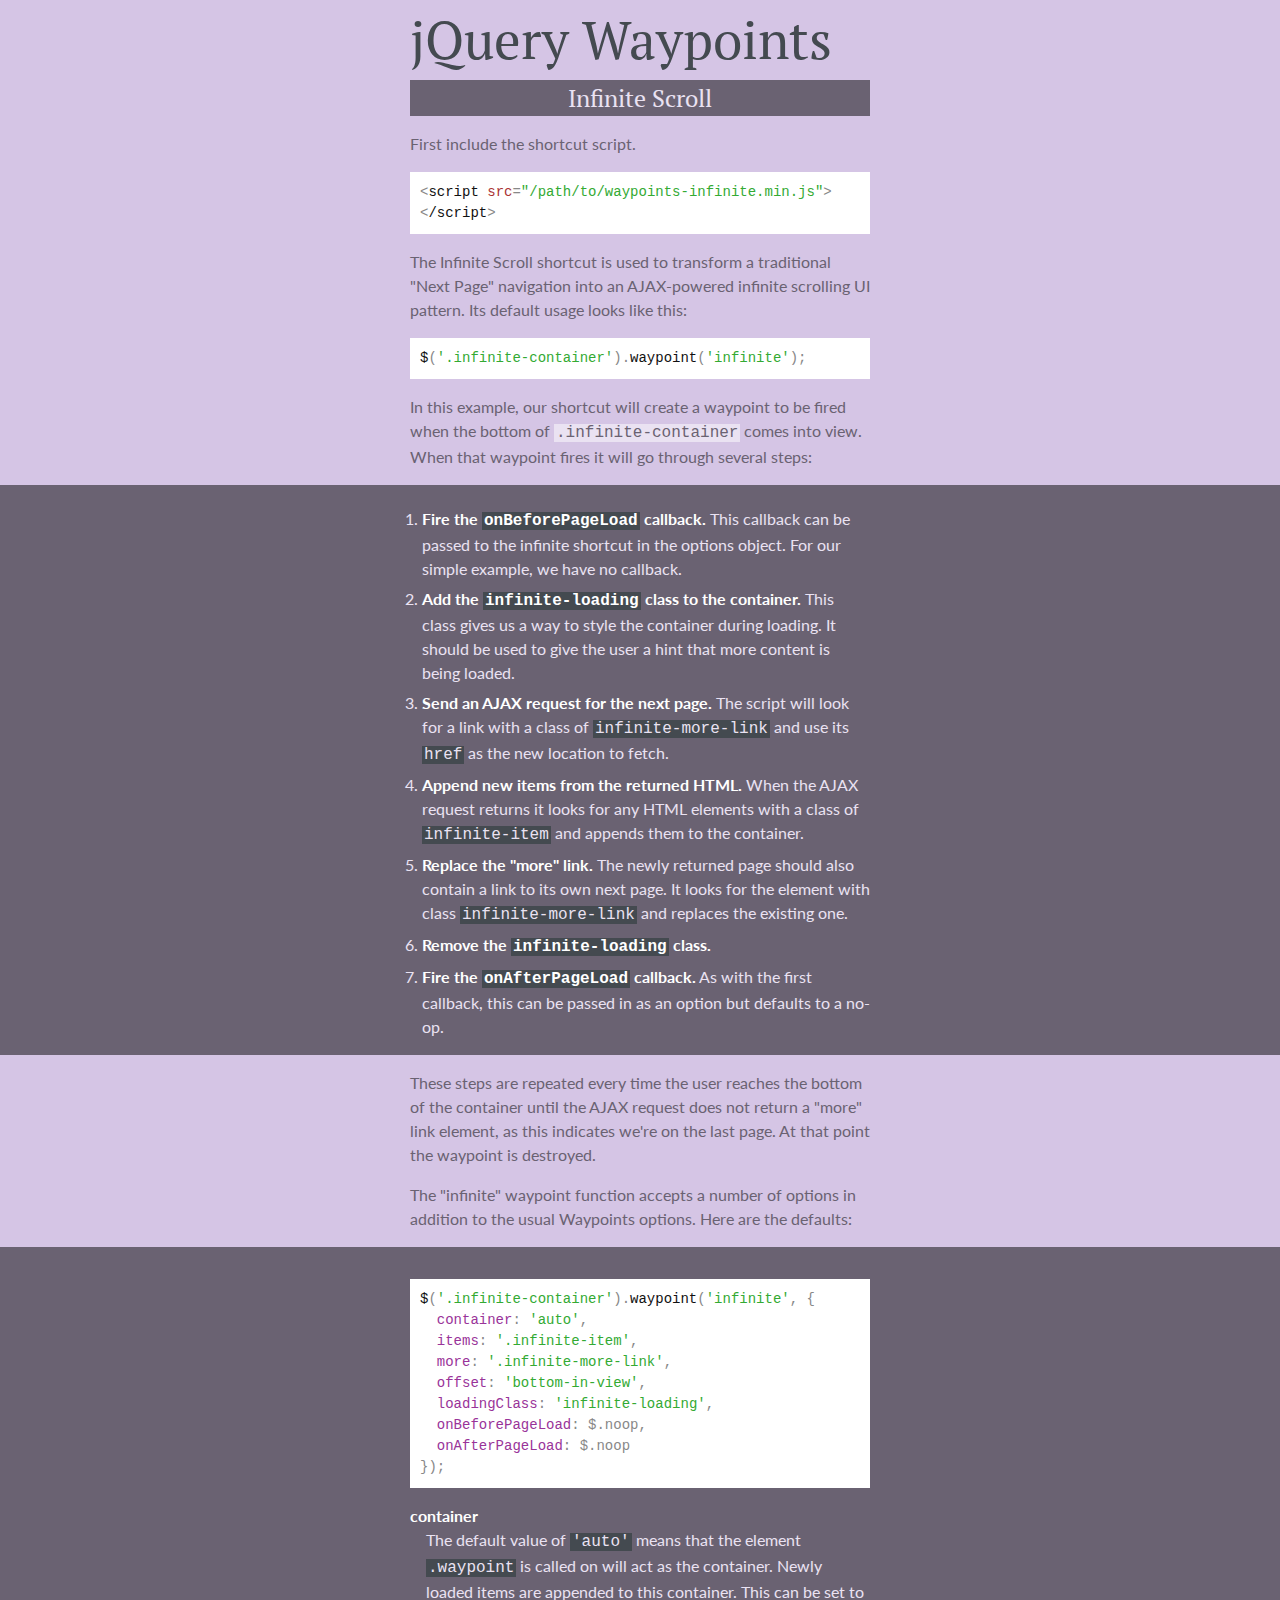
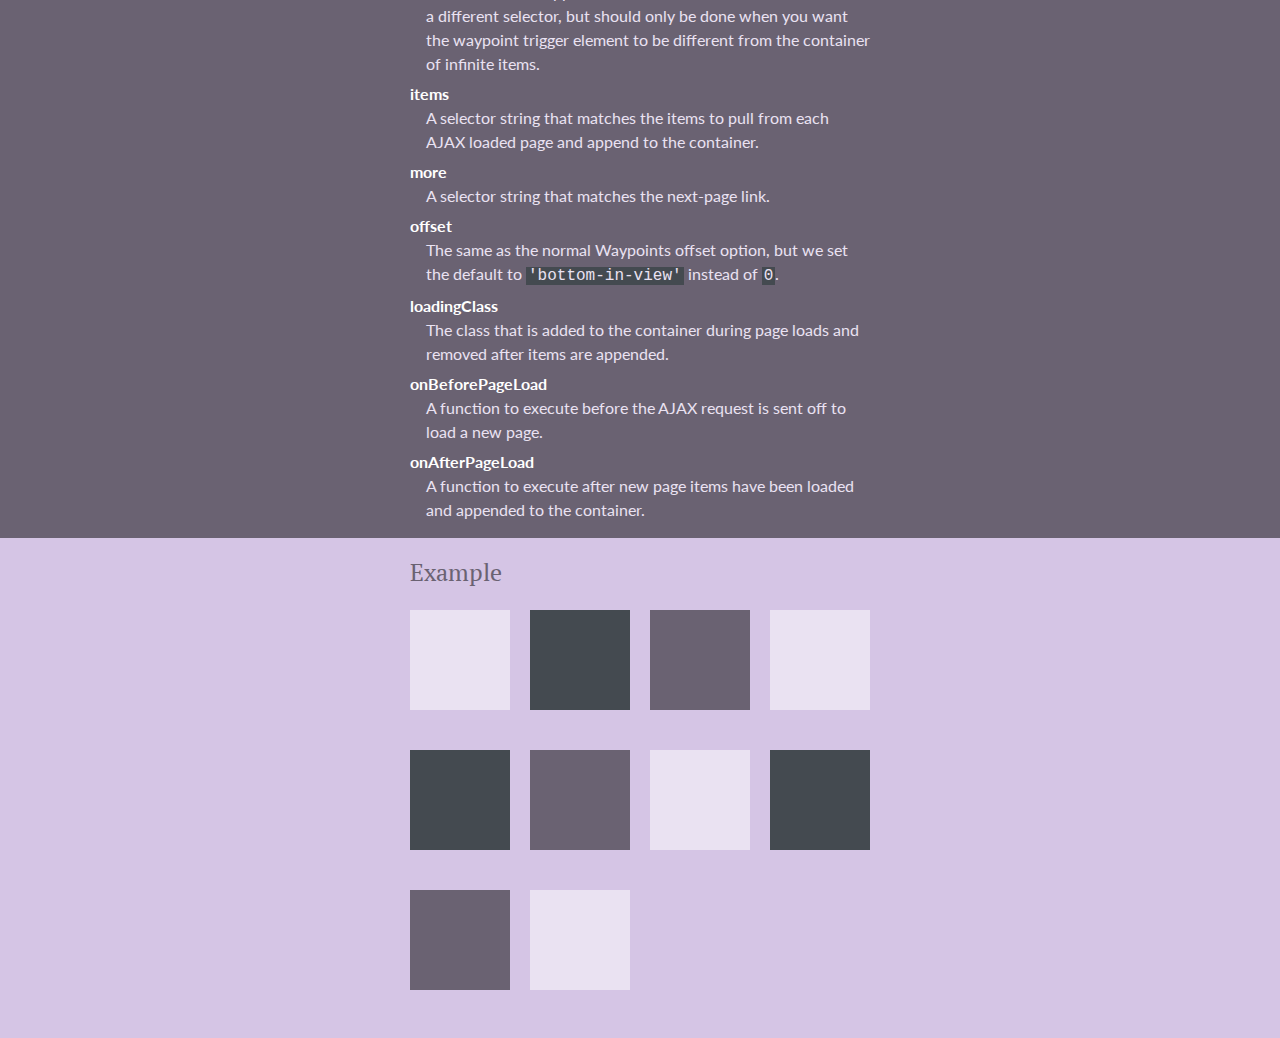
<file: vendor/jquery-waypoints/shortcuts/infinite-scroll/index.html>
<!DOCTYPE html>

<html lang="en-US">
<head>
  <meta http-equiv="content-type" content="text/html; charset=UTF-8">
  <title>jQuery Waypoints Infinite Shortcut</title>
  <meta name="description" content="A jQuery Waypoints shortcut extension for easier infinite scrolling">
  <meta name="viewport" content="width=480">

  <link href='http://fonts.googleapis.com/css?family=Ubuntu+Mono|Lato:400,700|PT+Serif:700' rel='stylesheet' type='text/css'>
  <style type="text/css">
    * {
      margin:0;
      padding:0;
    }

    body {
      font-size:16px;
      line-height:1.5;
      color:#6a6272;
      background:#d5c5e5;
      padding-bottom:16px;
      font-family:"Lato", sans-serif;
    }

    .inner {
      width:460px;
      padding:0 10px;
      margin:0 auto;
    }

    h1, h2, h3, h4 {
      font-family:"PT Serif", serif;
      font-weight:normal;
    }

    h1 {
      font-size:53px;
      color:#444a50;
    }

    h2 {
      text-align:center;
      background:#6a6272;
      color:#eae2f2;
      font-size:24px;
    }

    pre {
      white-space:pre-wrap;
      font-size:14px;
      background:#fff;
      padding:10px;
    }

    code {
      font-family:"Ubuntu Mono", monospace;
    }

    p, pre, ul, .example, dl {
      margin-top:16px;
    }

    h3 {
      font-size:24px;
    }

    ol {
      margin-left:12px;
    }

    li {
      margin-top:6px;
    }

    .steps {
      background:#6a6272;
      color:#eae2f2;
      padding:16px 0;
      margin-top:16px;
    }

    .options {
      background:#6a6272;
      color:#eae2f2;
      padding:16px 0;
      margin-top:16px;
    }

    dt {
      font-weight:bold;
      color:#fff;
      margin-top:6px;
    }

    dd {
      margin-left:16px;
    }

    .fn {
      color:#111;
    }
    .kw {
      color:#a33;
    }
    .str {
      color:#3a3;
    }
    .cm {
      color:#33a;
    }
    .key {
      color:#939;
    }

    p code, li code, dl code {
      padding:0 2px;
      background:#eae2f2;
    }

    .steps li code, .options dl code {
      background:#444a50;
    }

    .options strong, .steps strong {
      color:#fff;
    }

    pre code {
      color:#888;
    }

    .infinite-container {
      width:480px;
      margin-left:-20px;
      overflow:hidden;
      position:relative;
    }

    .infinite-container.infinite-loading:after {
      content:"Loading...";
      height:30px;
      line-height:30px;
      position:absolute;
      left:0;
      right:0;
      bottom:0;
      text-align:center;
      background:#6a6272;
      color:#eae2f2;
    }

    .infinite-item {
      float:left;
      width:100px;
      height:100px;
      background:#444a50;
      margin:20px 0 20px 20px;
    }
    .infinite-item:nth-child(3n) {
      background:#6a6272;
    }
    .infinite-item:nth-child(3n+1) {
      background:#eae2f2;
    }

    .infinite-more-link {
      visibility:hidden;
    }
  </style>
</head>
<body>

<div class="header inner">
  <h1>jQuery Waypoints</h1>
  <h2 class="my-sticky-element">Infinite Scroll</h2>
</div>

<div class="inner">
  <p>First include the shortcut script.</p>

  <pre><code>&lt;<span class="fn">script</span> <span class="kw">src</span>=<span class="str">"/path/to/waypoints-infinite.min.js"</span>&gt;&lt;<span class="fn">/script</span>&gt;</code></pre>

  <p>The Infinite Scroll shortcut is used to transform a traditional "Next Page" navigation into an AJAX-powered infinite scrolling UI pattern. Its default usage looks like this:</p>

  <pre><code><span class="fn">$</span>(<span class="str">'.infinite-container'</span>).<span class="fn">waypoint</span>(<span class="str">'infinite'</span>);</code></pre>

  <p>In this example, our shortcut will create a waypoint to be fired when the bottom of <code>.infinite-container</code> comes into view. When that waypoint fires it will go through several steps:</p>
</div>

<div class="steps">
  <div class="inner">
    <ol>
      <li><strong>Fire the <code>onBeforePageLoad</code> callback.</strong> This callback can be passed to the infinite shortcut in the options object. For our simple example, we have no callback.</li>
      <li><strong>Add the <code>infinite-loading</code> class to the container.</strong> This class gives us a way to style the container during loading. It should be used to give the user a hint that more content is being loaded.</li>
      <li><strong>Send an AJAX request for the next page.</strong> The script will look for a link with a class of <code>infinite-more-link</code> and use its <code>href</code> as the new location to fetch.</li>
      <li><strong>Append new items from the returned HTML.</strong> When the AJAX request returns it looks for any HTML elements with a class of <code>infinite-item</code> and appends them to the container.</li>
      <li><strong>Replace the "more" link.</strong> The newly returned page should also contain a link to its own next page. It looks for the element with class <code>infinite-more-link</code> and replaces the existing one.</li>
      <li><strong>Remove the <code>infinite-loading</code> class.</strong></li>
      <li><strong>Fire the <code>onAfterPageLoad</code> callback.</strong> As with the first callback, this can be passed in as an option but defaults to a no-op.</li>
    </ol>
  </div>
</div>

<div class="inner">
  <p>These steps are repeated every time the user reaches the bottom of the container until the AJAX request does not return a "more" link element, as this indicates we're on the last page. At that point the waypoint is destroyed.</p>

  <p>The "infinite" waypoint function accepts a number of options in addition to the usual Waypoints options. Here are the defaults:</p>
</div>

<div class="options">
  <div class="inner">
    <pre><code><span class="fn">$</span>(<span class="str">'.infinite-container'</span>).<span class="fn">waypoint</span>(<span class="str">'infinite'</span>, {
  <span class="key">container</span>: <span class="str">'auto'</span>,
  <span class="key">items</span>: <span class="str">'.infinite-item'</span>,
  <span class="key">more</span>: <span class="str">'.infinite-more-link'</span>,
  <span class="key">offset</span>: <span class="str">'bottom-in-view'</span>,
  <span class="key">loadingClass</span>: <span class="str">'infinite-loading'</span>,
  <span class="key">onBeforePageLoad</span>: $.noop,
  <span class="key">onAfterPageLoad</span>: $.noop
});</code></pre>

    <dl>
      <dt>container</dt>
      <dd>The default value of <code>'auto'</code> means that the element <code>.waypoint</code> is called on will act as the container. Newly loaded items are appended to this container. This can be set to a different selector, but should only be done when you want the waypoint trigger element to be different from the container of infinite items.</dd>
      <dt>items</dt>
      <dd>A selector string that matches the items to pull from each AJAX loaded page and append to the container.</dd>
      <dt>more</dt>
      <dd>A selector string that matches the next-page link.</dd>
      <dt>offset</dt>
      <dd>The same as the normal Waypoints offset option, but we set the default to <code>'bottom-in-view'</code> instead of <code>0</code>.</dd>
      <dt>loadingClass</dt>
      <dd>The class that is added to the container during page loads and removed after items are appended.</dd>
      <dt>onBeforePageLoad</dt>
      <dd>A function to execute before the AJAX request is sent off to load a new page.</dd>
      <dt>onAfterPageLoad</dt>
      <dd>A function to execute after new page items have been loaded and appended to the container.</dd>
    </dl>
  </div>
</div>

<div class="inner example">
  <h3>Example</h3>
  <div class="infinite-container">
    <div class="infinite-item"></div>
    <div class="infinite-item"></div>
    <div class="infinite-item"></div>
    <div class="infinite-item"></div>
    <div class="infinite-item"></div>
    <div class="infinite-item"></div>
    <div class="infinite-item"></div>
    <div class="infinite-item"></div>
    <div class="infinite-item"></div>
    <div class="infinite-item"></div>
  </div>

  <a href="." class="infinite-more-link">More</a>
</div>

<script src="http://ajax.googleapis.com/ajax/libs/jquery/1.8/jquery.min.js"></script>
<script src="../../waypoints.js"></script>
<script src="waypoints-infinite.js"></script>

<script type="text/javascript">
$(document).ready(function() {
  $('.infinite-container').waypoint('infinite');
});
</script>

</body>
</html>
</file>
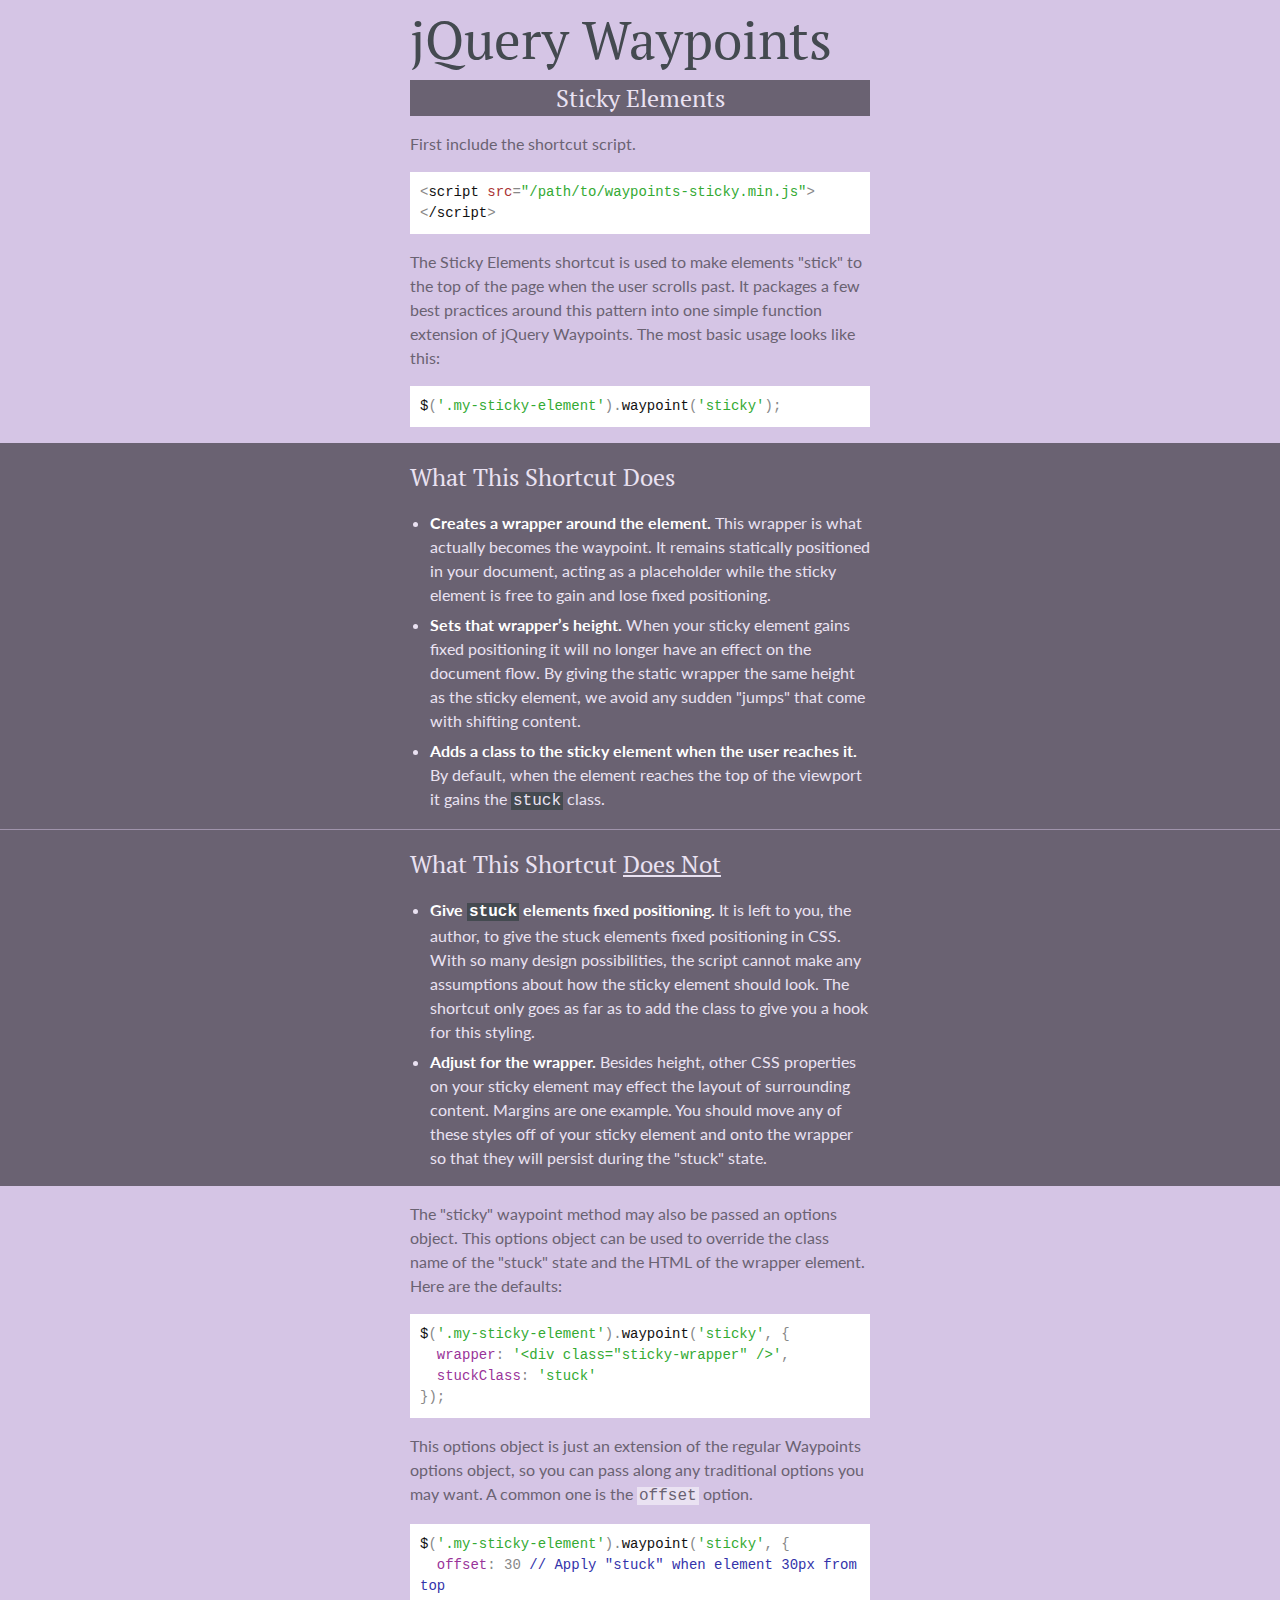
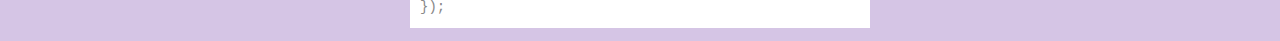
<file: vendor/jquery-waypoints/shortcuts/sticky-elements/index.html>
<!DOCTYPE html>

<html lang="en-US">
<head>
	<meta http-equiv="content-type" content="text/html; charset=UTF-8">
	<title>jQuery Waypoints Sticky Shortcut</title>
	<meta name="description" content="A jQuery Waypoints shortcut extension for easier sticky elements">
	<meta name="viewport" content="width=480">

	<link href='http://fonts.googleapis.com/css?family=Ubuntu+Mono|Lato:400,700|PT+Serif:700' rel='stylesheet' type='text/css'>
	<style type="text/css">
		* {
			margin:0;
			padding:0;
		}

		body {
			font-size:16px;
      line-height:1.5;
      color:#6a6272;
      background:#d5c5e5;
      padding-bottom:16px;
      font-family:"Lato", sans-serif;
		}

		.inner {
			width:460px;
			padding:0 10px;
			margin:0 auto;
		}

		h1, h2, h3, h4 {
      font-family:"PT Serif", serif;
      font-weight:normal;
    }

		h1 {
			font-size:53px;
      color:#444a50;
		}

		h2.my-sticky-element {
			text-align:center;
			background:#6a6272;
      color:#eae2f2;
			width:460px;
			margin:0 auto;
			font-size:24px;
		}

		.my-sticky-element.stuck {
			position:fixed;
			top:0;
			box-shadow:0 2px 4px rgba(0, 0, 0, .3);
		}

		pre {
      white-space:pre-wrap;
      font-size:14px;
      background:#fff;
      padding:10px;
    }

    code {
      font-family:"Ubuntu Mono", monospace;
    }

		p, pre, ul {
			margin-top:16px;
		}

		h3 {
			font-size:24px;
		}

		ul {
			margin-left:20px;
		}

		li {
			margin-top:6px;
		}

		strong {
			color:#fff;
		}

		.does {
			background:#6a6272;
      color:#eae2f2;
			padding:16px 0;
			margin-top:16px;
		}

		.does-not {
			background:#6a6272;
      color:#eae2f2;
			padding:16px 0;
			border-top:1px solid #9f93ab;
		}

		.does-not h3 em {
			font-style:normal;
			text-decoration:underline;
		}

		.fn {
      color:#111;
    }
    .kw {
      color:#a33;
    }
    .str {
      color:#3a3;
    }
    .cm {
      color:#33a;
    }
    .key {
      color:#939;
    }

    pre code {
    	color:#888;
    }

    p code, li code {
    	padding:0 2px;
    }
    p code {
    	background:#eae2f2;
    }
    li code {
    	background:#444a50;
    }
	</style>
</head>
<body>

<div class="header inner">
	<h1>jQuery Waypoints</h1>
	<h2 class="my-sticky-element">Sticky Elements</h2>
</div>

<div class="inner">
	<p>First include the shortcut script.</p>

	<pre><code>&lt;<span class="fn">script</span> <span class="kw">src</span>=<span class="str">"/path/to/waypoints-sticky.min.js"</span>&gt;&lt;<span class="fn">/script</span>&gt;</code></pre>

	<p>The Sticky Elements shortcut is used to make elements "stick" to the top of the page when the user scrolls past. It packages a few best practices around this pattern into one simple function extension of jQuery Waypoints. The most basic usage looks like this:</p>

	<pre><code><span class="fn">$</span>(<span class="str">'.my-sticky-element'</span>).<span class="fn">waypoint</span>(<span class="str">'sticky'</span>);</code></pre>
</div>

<div class="does">
	<div class="inner">
		<h3>What This Shortcut Does</h3>

		<ul>
			<li><strong>Creates a wrapper around the element.</strong> This wrapper is what actually becomes the waypoint. It remains statically positioned in your document, acting as a placeholder while the sticky element is free to gain and lose fixed positioning.</li>
			<li><strong>Sets that wrapper&rsquo;s height.</strong> When your sticky element gains fixed positioning it will no longer have an effect on the document flow. By giving the static wrapper the same height as the sticky element, we avoid any sudden "jumps" that come with shifting content.</li>
			<li><strong>Adds a class to the sticky element when the user reaches it.</strong> By default, when the element reaches the top of the viewport it gains the <code>stuck</code> class.</li>
		</ul>
	</div>
</div>

<div class="does-not">
	<div class="inner">
		<h3>What This Shortcut <em>Does Not</em></h3>

		<ul>
			<li><strong>Give <code>stuck</code> elements fixed positioning.</strong> It is left to you, the author, to give the stuck elements fixed positioning in CSS. With so many design possibilities, the script cannot make any assumptions about how the sticky element should look. The shortcut only goes as far as to add the class to give you a hook for this styling.</li>
			<li><strong>Adjust for the wrapper.</strong> Besides height, other CSS properties on your sticky element may effect the layout of surrounding content. Margins are one example. You should move any of these styles off of your sticky element and onto the wrapper so that they will persist during the "stuck" state.</li>
		</ul>
	</div>
</div>

<div class="inner">
	<p>The "sticky" waypoint method may also be passed an options object. This options object can be used to override the class name of the "stuck" state and the HTML of the wrapper element. Here are the defaults:</p>

	<pre><code><span class="fn">$</span>(<span class="str">'.my-sticky-element'</span>).<span class="fn">waypoint</span>(<span class="str">'sticky'</span>, {
  <span class="key">wrapper</span>: <span class="str">'&lt;div class="sticky-wrapper" /&gt;'</span>,
  <span class="key">stuckClass</span>: <span class="str">'stuck'</span>
});</code></pre>

	<p>This options object is just an extension of the regular Waypoints options object, so you can pass along any traditional options you may want. A common one is the <code>offset</code> option.</p>

	<pre><code><span class="fn">$</span>(<span class="str">'.my-sticky-element'</span>).<span class="fn">waypoint</span>(<span class="str">'sticky'</span>, {
  <span class="key">offset</span>: 30 <span class="cm">// Apply "stuck" when element 30px from top</span>
});</code></pre>
</div>

<script src="http://ajax.googleapis.com/ajax/libs/jquery/1.8/jquery.min.js"></script>
<script src="../../waypoints.js"></script>
<script src="waypoints-sticky.js"></script>

<script type="text/javascript">
$(document).ready(function() {
	$('.my-sticky-element').waypoint('sticky');
});
</script>

</body>
</html>
</file>
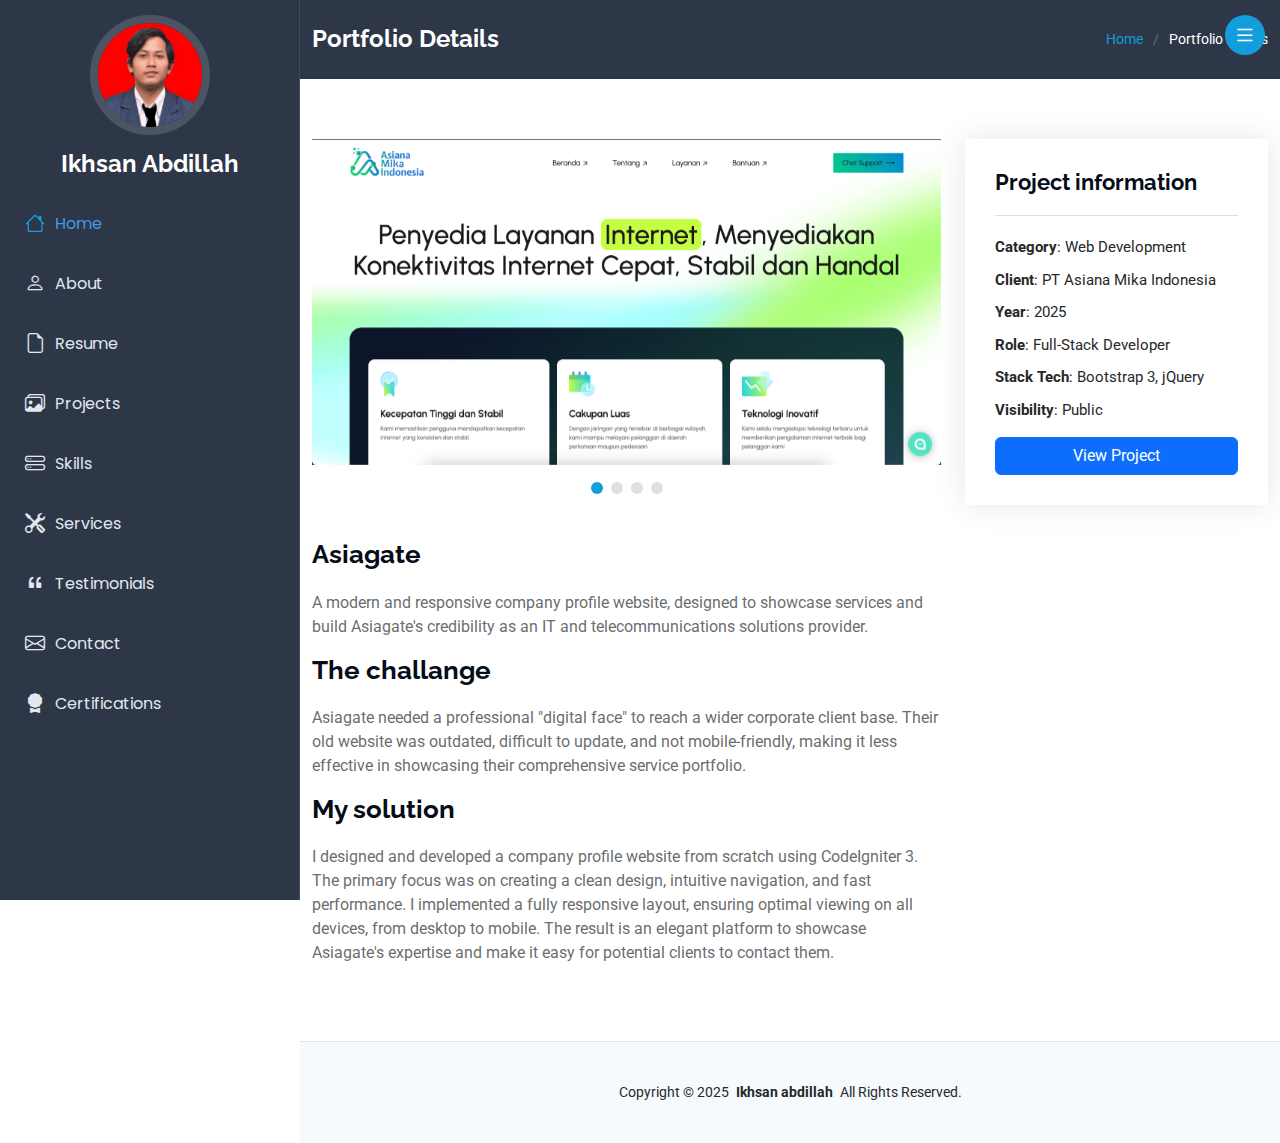
<file: asiagate-details.html>
<!DOCTYPE html>
<html lang="en">

<head>
  <meta charset="utf-8">
  <meta content="width=device-width, initial-scale=1.0" name="viewport">
  <title>Portfolio Details - Software & Web Developer</title>
  <meta content="" name="description">
  <meta content="" name="keywords">

  <!-- Favicons -->
  <link href="assets/img/favicon.png" rel="icon">
  <link href="assets/img/apple-touch-icon.png" rel="apple-touch-icon">

  <!-- Fonts -->
  <link href="https://fonts.googleapis.com" rel="preconnect">
  <link href="https://fonts.gstatic.com" rel="preconnect" crossorigin>
  <link href="https://fonts.googleapis.com/css2?family=Roboto:ital,wght@0,100;0,300;0,400;0,500;0,700;0,900;1,100;1,300;1,400;1,500;1,700;1,900&family=Poppins:ital,wght@0,100;0,200;0,300;0,400;0,500;0,600;0,700;0,800;0,900;1,100;1,200;1,300;1,400;1,500;1,600;1,700;1,800;1,900&family=Raleway:ital,wght@0,100;0,200;0,300;0,400;0,500;0,600;0,700;0,800;0,900;1,100;1,200;1,300;1,400;1,500;1,600;1,700;1,800;1,900&display=swap" rel="stylesheet">

  <!-- Vendor CSS Files -->
  <link href="assets/vendor/bootstrap/css/bootstrap.min.css" rel="stylesheet">
  <link href="assets/vendor/bootstrap-icons/bootstrap-icons.css" rel="stylesheet">
  <link href="assets/vendor/aos/aos.css" rel="stylesheet">
  <link href="assets/vendor/glightbox/css/glightbox.min.css" rel="stylesheet">
  <link href="assets/vendor/swiper/swiper-bundle.min.css" rel="stylesheet">

  <!-- Main CSS File -->
  <link href="assets/css/main.css" rel="stylesheet">

  <!-- =======================================================
  * Template Name: iPortfolio
  * Template URL: https://bootstrapmade.com/iportfolio-bootstrap-portfolio-websites-template/
  * Updated: Jun 29 2024 with Bootstrap v5.3.3
  * Author: BootstrapMade.com
  * License: https://bootstrapmade.com/license/
  ======================================================== -->
</head>

<body class="portfolio-details-page">
  <i class="header-toggle d-xl-none bi bi-list"></i>

  <header id="header" class="header dark-background d-flex flex-column">

    <div class="profile-img">
      <img src="assets/img/55969166.jpeg" alt="" class="img-fluid rounded-circle">
    </div>

    <a href="index.html" class="logo d-flex align-items-center justify-content-center">
      <!-- Uncomment the line below if you also wish to use an image logo -->
      <!-- <img src="assets/img/logo.png" alt=""> -->
      <h1 class="sitename">Ikhsan Abdillah</h1>
    </a>

    <nav id="navmenu" class="navmenu">
      <ul>
        <li><a href="#hero" class="active"><i class="bi bi-house navicon"></i>Home</a></li>
        <li><a href="#about"><i class="bi bi-person navicon"></i> About</a></li>
        <li><a href="#resume"><i class="bi bi-file-earmark navicon"></i> Resume</a></li>
        <li><a href="#projects"><i class="bi bi-images navicon"></i> Projects</a></li>
        <li><a href="#skills"><i class="bi bi-hdd-stack navicon"></i> Skills</a></li>
        <li><a href="#services"><i class="bi bi-tools navicon"></i> Services</a></li>
        <li><a href="#testimoni"><i class="bi bi-quote navicon"></i> Testimonials</a></li>
        <li><a href="#contact"><i class="bi bi-envelope navicon"></i> Contact</a></li>
        <li><a href="https://drive.google.com/drive/u/0/folders/1d4-OIqHHMG0sltR76AMPLfRzUO3Et0Bq" target="_blank"><i class="bi bi-award-fill navicon"></i> Certifications</a></li>
      </ul>
    </nav>

  </header>

  <main class="main">

    <!-- Page Title -->
    <div class="page-title dark-background">
      <div class="container d-lg-flex justify-content-between align-items-center">
        <h1 class="mb-2 mb-lg-0">Portfolio Details</h1>
        <nav class="breadcrumbs">
          <ol>
            <li><a href="index.html">Home</a></li>
            <li class="current">Portfolio Details</li>
          </ol>
        </nav>
      </div>
    </div><!-- End Page Title -->

    <!-- Portfolio Details Section -->
    <section id="portfolio-details" class="portfolio-details section">

      <div class="container" data-aos="fade-up" data-aos-delay="100">

        <div class="row gy-4">

          <div class="col-lg-8">
            <div class="portfolio-details-slider swiper init-swiper">

              <script type="application/json" class="swiper-config">
                {
                  "loop": true,
                  "speed": 600,
                  "autoplay": {
                    "delay": 5000
                  },
                  "slidesPerView": "auto",
                  "pagination": {
                    "el": ".swiper-pagination",
                    "type": "bullets",
                    "clickable": true
                  }
                }
              </script>

              <div class="swiper-wrapper align-items-center">

                <div class="swiper-slide">
                  <img src="assets/img/portfolio/asiagate/asiagate-1.png" alt="">
                </div>

                <div class="swiper-slide">
                  <img src="assets/img/portfolio/asiagate/asiagate-2.png" alt="">
                </div>

                <div class="swiper-slide">
                  <img src="assets/img/portfolio/asiagate/asiagate-3.png" alt="">
                </div>

                <div class="swiper-slide">
                  <img src="assets/img/portfolio/asiagate/asiagate-4.png" alt="">
                </div>

              </div>
              <div class="swiper-pagination"></div>
            </div>
            <div class="portfolio-description" data-aos="fade-up" data-aos-delay="300">
              <h2>Asiagate</h2>
              <p>
                A modern and responsive company profile website, designed to showcase services and build Asiagate's credibility as an IT and telecommunications solutions provider.
              </p>
              <h2>The challange</h2>
              <p>
                Asiagate needed a professional "digital face" to reach a wider corporate client base. Their old website was outdated, difficult to update, and not mobile-friendly, making it less effective in showcasing their comprehensive service portfolio.
              </p>
              <h2>My solution</h2>
              <p>
                I designed and developed a company profile website from scratch using CodeIgniter 3. The primary focus was on creating a clean design, intuitive navigation, and fast performance. I implemented a fully responsive layout, ensuring optimal viewing on all devices, from desktop to mobile. The result is an elegant platform to showcase Asiagate's expertise and make it easy for potential clients to contact them.
              </p>
            </div>
          </div>

          <div class="col-lg-4">
            <div class="portfolio-info" data-aos="fade-up" data-aos-delay="200">
              <h3>Project information</h3>
              <ul>
                <li><strong>Category</strong>: Web Development</li>
                <li><strong>Client</strong>: PT Asiana Mika Indonesia</li>
                <li><strong>Year</strong>: 2025</li>
                <li><strong>Role</strong>: Full-Stack Developer</li>
                <li><strong>Stack Tech</strong>: Bootstrap 3, jQuery</li>
                <li><strong>Visibility</strong>: Public</li>
              </ul>
              <a href="https://www.asiagate.co.id/" class="btn btn-primary d-block">View Project</a>
            </div>
            
          </div>

        </div>

      </div>

    </section><!-- /Portfolio Details Section -->

  </main>

  <footer id="footer" class="footer position-relative light-background">

    <div class="container">
      <div class="copyright text-center ">
        <p><span>Copyright</span> © 2025 <strong class="px-1 sitename">Ikhsan abdillah</strong> <span>All Rights Reserved.</span></p>
      </div>
    </div>

  </footer>

  <!-- Scroll Top -->
  <a href="#" id="scroll-top" class="scroll-top d-flex align-items-center justify-content-center"><i class="bi bi-arrow-up-short"></i></a>

  <!-- Preloader -->
  <div id="preloader"></div>

  <!-- Vendor JS Files -->
  <script src="assets/vendor/bootstrap/js/bootstrap.bundle.min.js"></script>
  <script src="assets/vendor/php-email-form/validate.js"></script>
  <script src="assets/vendor/aos/aos.js"></script>
  <script src="assets/vendor/typed.js/typed.umd.js"></script>
  <script src="assets/vendor/purecounter/purecounter_vanilla.js"></script>
  <script src="assets/vendor/waypoints/noframework.waypoints.js"></script>
  <script src="assets/vendor/glightbox/js/glightbox.min.js"></script>
  <script src="assets/vendor/imagesloaded/imagesloaded.pkgd.min.js"></script>
  <script src="assets/vendor/isotope-layout/isotope.pkgd.min.js"></script>
  <script src="assets/vendor/swiper/swiper-bundle.min.js"></script>

  <!-- Main JS File -->
  <script src="assets/js/main.js"></script>

</body>

</html>
</file>
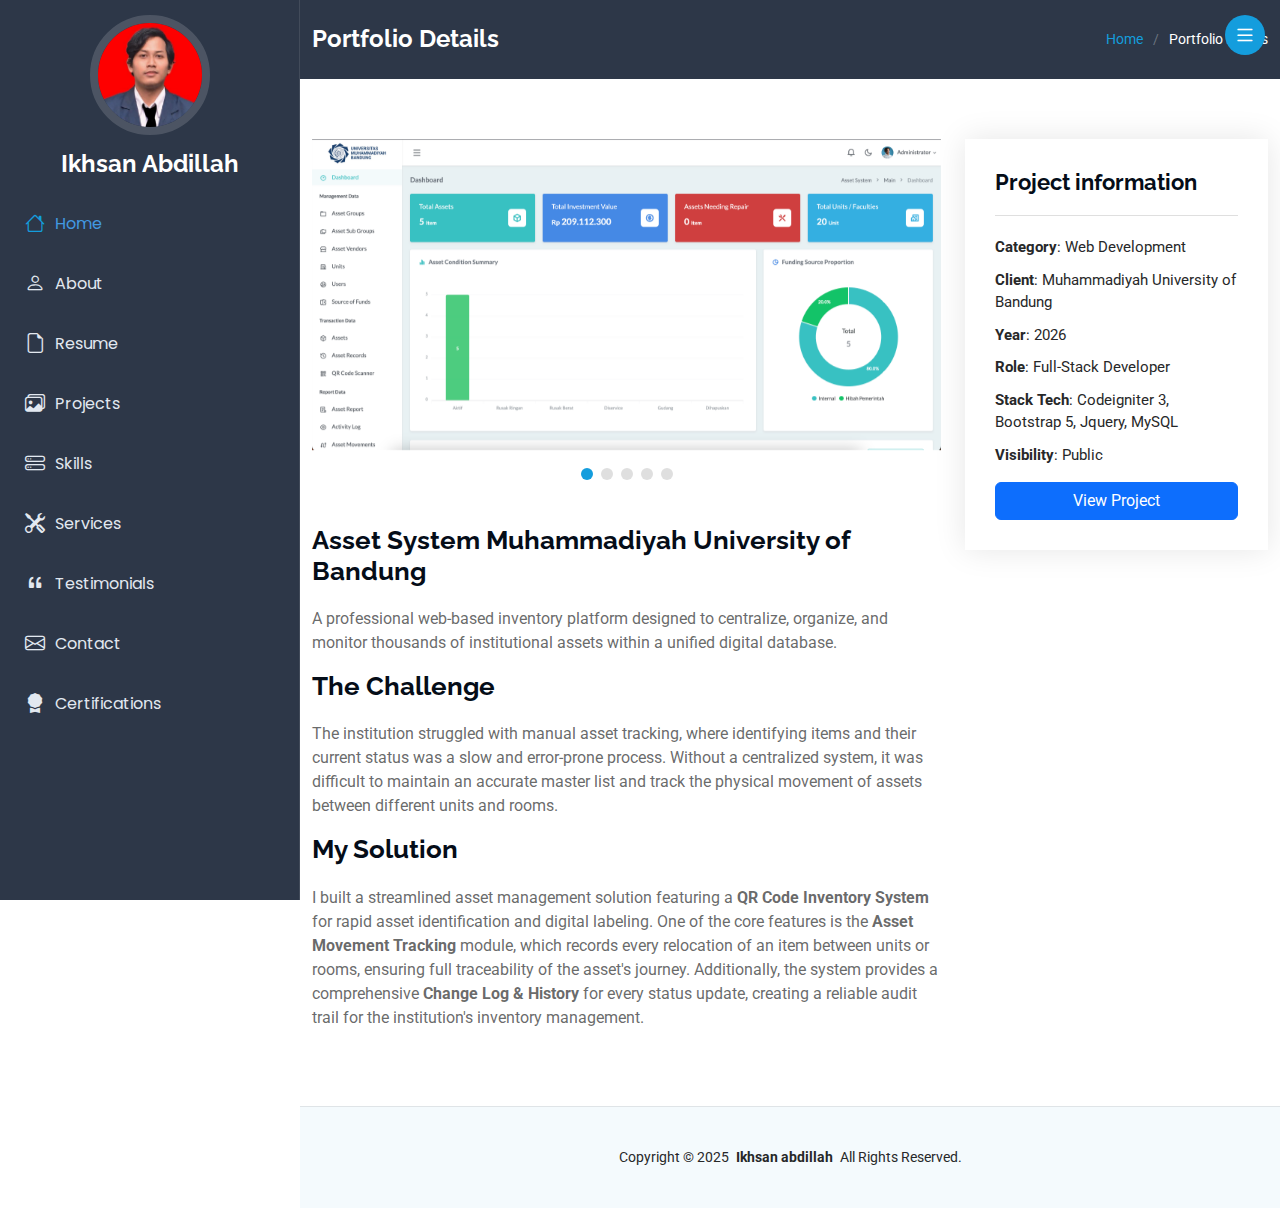
<file: asset-system-details.html>
<!DOCTYPE html>
<html lang="en">

<head>
  <meta charset="utf-8">
  <meta content="width=device-width, initial-scale=1.0" name="viewport">
  <title>Portfolio Details - Software & Web Developer</title>
  <meta content="" name="description">
  <meta content="" name="keywords">

  <!-- Favicons -->
  <link href="assets/img/favicon.png" rel="icon">
  <link href="assets/img/apple-touch-icon.png" rel="apple-touch-icon">

  <!-- Fonts -->
  <link href="https://fonts.googleapis.com" rel="preconnect">
  <link href="https://fonts.gstatic.com" rel="preconnect" crossorigin>
  <link href="https://fonts.googleapis.com/css2?family=Roboto:ital,wght@0,100;0,300;0,400;0,500;0,700;0,900;1,100;1,300;1,400;1,500;1,700;1,900&family=Poppins:ital,wght@0,100;0,200;0,300;0,400;0,500;0,600;0,700;0,800;0,900;1,100;1,200;1,300;1,400;1,500;1,600;1,700;1,800;1,900&family=Raleway:ital,wght@0,100;0,200;0,300;0,400;0,500;0,600;0,700;0,800;0,900;1,100;1,200;1,300;1,400;1,500;1,600;1,700;1,800;1,900&display=swap" rel="stylesheet">

  <!-- Vendor CSS Files -->
  <link href="assets/vendor/bootstrap/css/bootstrap.min.css" rel="stylesheet">
  <link href="assets/vendor/bootstrap-icons/bootstrap-icons.css" rel="stylesheet">
  <link href="assets/vendor/aos/aos.css" rel="stylesheet">
  <link href="assets/vendor/glightbox/css/glightbox.min.css" rel="stylesheet">
  <link href="assets/vendor/swiper/swiper-bundle.min.css" rel="stylesheet">

  <!-- Main CSS File -->
  <link href="assets/css/main.css" rel="stylesheet">

  <!-- =======================================================
  * Template Name: iPortfolio
  * Template URL: https://bootstrapmade.com/iportfolio-bootstrap-portfolio-websites-template/
  * Updated: Jun 29 2024 with Bootstrap v5.3.3
  * Author: BootstrapMade.com
  * License: https://bootstrapmade.com/license/
  ======================================================== -->
</head>

<body class="portfolio-details-page">

  <header id="header" class="header dark-background d-flex flex-column">
    <i class="header-toggle d-xl-none bi bi-list"></i>

    <div class="profile-img">
      <img src="assets/img/55969166.jpeg" alt="" class="img-fluid rounded-circle">
    </div>

    <a href="index.html" class="logo d-flex align-items-center justify-content-center">
      <!-- Uncomment the line below if you also wish to use an image logo -->
      <!-- <img src="assets/img/logo.png" alt=""> -->
      <h1 class="sitename">Ikhsan Abdillah</h1>
    </a>

    <nav id="navmenu" class="navmenu">
      <ul>
        <li><a href="#hero" class="active"><i class="bi bi-house navicon"></i>Home</a></li>
        <li><a href="#about"><i class="bi bi-person navicon"></i> About</a></li>
        <li><a href="#resume"><i class="bi bi-file-earmark navicon"></i> Resume</a></li>
        <li><a href="#projects"><i class="bi bi-images navicon"></i> Projects</a></li>
        <li><a href="#skills"><i class="bi bi-hdd-stack navicon"></i> Skills</a></li>
        <li><a href="#services"><i class="bi bi-tools navicon"></i> Services</a></li>
        <li><a href="#testimoni"><i class="bi bi-quote navicon"></i> Testimonials</a></li>
        <li><a href="#contact"><i class="bi bi-envelope navicon"></i> Contact</a></li>
        <li><a href="https://drive.google.com/drive/u/0/folders/1d4-OIqHHMG0sltR76AMPLfRzUO3Et0Bq" target="_blank"><i class="bi bi-award-fill navicon"></i> Certifications</a></li>
      </ul>
    </nav>

  </header>

  <main class="main">

    <!-- Page Title -->
    <div class="page-title dark-background">
      <div class="container d-lg-flex justify-content-between align-items-center">
        <h1 class="mb-2 mb-lg-0">Portfolio Details</h1>
        <nav class="breadcrumbs">
          <ol>
            <li><a href="index.html">Home</a></li>
            <li class="current">Portfolio Details</li>
          </ol>
        </nav>
      </div>
    </div><!-- End Page Title -->

    <!-- Portfolio Details Section -->
    <section id="portfolio-details" class="portfolio-details section">
      <div class="container" data-aos="fade-up" data-aos-delay="100">
        <div class="row gy-4">
          <div class="col-lg-8">
            <div class="portfolio-details-slider swiper init-swiper">
              <script type="application/json" class="swiper-config">
                {
                  "loop": true,
                  "speed": 600,
                  "autoplay": {
                    "delay": 5000
                  },
                  "slidesPerView": "auto",
                  "pagination": {
                    "el": ".swiper-pagination",
                    "type": "bullets",
                    "clickable": true
                  }
                }
              </script>
              <div class="swiper-wrapper align-items-center">
                <div class="swiper-slide">
                  <img src="assets/img/portfolio/asset-system/asset-system-1.png" alt="">
                </div>
                <div class="swiper-slide">
                  <img src="assets/img/portfolio/asset-system/asset-system-2.png" alt="">
                </div>
                <div class="swiper-slide">
                  <img src="assets/img/portfolio/asset-system/asset-system-3.png" alt="">
                </div>
                <div class="swiper-slide">
                  <img src="assets/img/portfolio/asset-system/asset-system-4.png" alt="">
                </div>
                <div class="swiper-slide">
                  <img src="assets/img/portfolio/asset-system/asset-system-5.png" alt="">
                </div>
              </div>
              <div class="swiper-pagination"></div>
            </div>
            <div class="portfolio-description" data-aos="fade-up" data-aos-delay="300">
                <h2>Asset System Muhammadiyah University of Bandung</h2>
                <p>
                    A professional web-based inventory platform designed to centralize, organize, and monitor thousands of institutional assets within a unified digital database.
                </p>

                <h2>The Challenge</h2>
                <p>
                    The institution struggled with manual asset tracking, where identifying items and their current status was a slow and error-prone process. Without a centralized system, it was difficult to maintain an accurate master list and track the physical movement of assets between different units and rooms.
                </p>

                <h2>My Solution</h2>
                <p>
                    I built a streamlined asset management solution featuring a <b>QR Code Inventory System</b> for rapid asset identification and digital labeling. One of the core features is the <b>Asset Movement Tracking</b> module, which records every relocation of an item between units or rooms, ensuring full traceability of the asset's journey. Additionally, the system provides a comprehensive <b>Change Log & History</b> for every status update, creating a reliable audit trail for the institution's inventory management.
                </p>
            </div>
          </div>
          <div class="col-lg-4">
            <div class="portfolio-info" data-aos="fade-up" data-aos-delay="200">
              <h3>Project information</h3>
              <ul>
                <li><strong>Category</strong>: Web Development</li>
                <li><strong>Client</strong>: Muhammadiyah University of Bandung</li>
                <li><strong>Year</strong>: 2026</li>
                <li><strong>Role</strong>: Full-Stack Developer</li>
                <li><strong>Stack Tech</strong>: Codeigniter 3, Bootstrap 5, Jquery, MySQL</li>
                <li><strong>Visibility</strong>: Public</li>
              </ul>
              <a href="#" class="btn btn-primary d-block">View Project</a>
            </div>
          </div>
        </div>
      </div>
    </section><!-- /Portfolio Details Section -->
  </main>

  <footer id="footer" class="footer position-relative light-background">
    <div class="container">
      <div class="copyright text-center ">
        <p><span>Copyright</span> © 2025 <strong class="px-1 sitename">Ikhsan abdillah</strong> <span>All Rights Reserved.</span></p>
      </div>
    </div>
  </footer>

  <!-- Scroll Top -->
  <a href="#" id="scroll-top" class="scroll-top d-flex align-items-center justify-content-center"><i class="bi bi-arrow-up-short"></i></a>

  <!-- Preloader -->
  <div id="preloader"></div>

  <!-- Vendor JS Files -->
  <script src="assets/vendor/bootstrap/js/bootstrap.bundle.min.js"></script>
  <script src="assets/vendor/php-email-form/validate.js"></script>
  <script src="assets/vendor/aos/aos.js"></script>
  <script src="assets/vendor/typed.js/typed.umd.js"></script>
  <script src="assets/vendor/purecounter/purecounter_vanilla.js"></script>
  <script src="assets/vendor/waypoints/noframework.waypoints.js"></script>
  <script src="assets/vendor/glightbox/js/glightbox.min.js"></script>
  <script src="assets/vendor/imagesloaded/imagesloaded.pkgd.min.js"></script>
  <script src="assets/vendor/isotope-layout/isotope.pkgd.min.js"></script>
  <script src="assets/vendor/swiper/swiper-bundle.min.js"></script>

  <!-- Main JS File -->
  <script src="assets/js/main.js"></script>

</body>

</html>
</file>
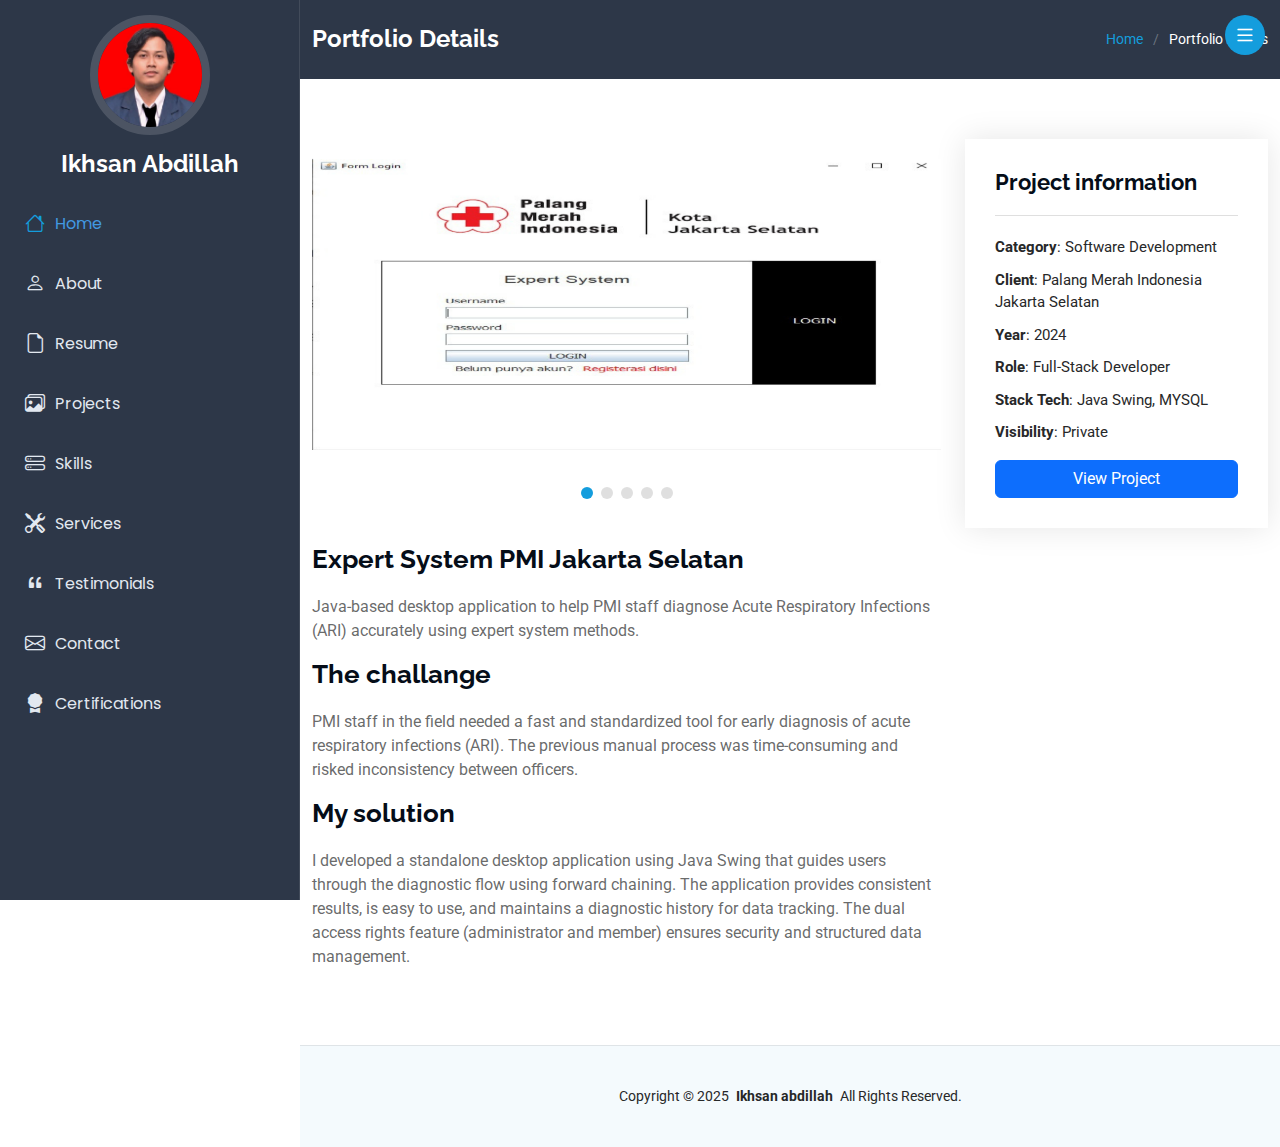
<file: expert-system-details.html>
<!DOCTYPE html>
<html lang="en">

<head>
  <meta charset="utf-8">
  <meta content="width=device-width, initial-scale=1.0" name="viewport">
  <title>Portfolio Details - Software & Web Developer</title>
  <meta content="" name="description">
  <meta content="" name="keywords">

  <!-- Favicons -->
  <link href="assets/img/favicon.png" rel="icon">
  <link href="assets/img/apple-touch-icon.png" rel="apple-touch-icon">

  <!-- Fonts -->
  <link href="https://fonts.googleapis.com" rel="preconnect">
  <link href="https://fonts.gstatic.com" rel="preconnect" crossorigin>
  <link href="https://fonts.googleapis.com/css2?family=Roboto:ital,wght@0,100;0,300;0,400;0,500;0,700;0,900;1,100;1,300;1,400;1,500;1,700;1,900&family=Poppins:ital,wght@0,100;0,200;0,300;0,400;0,500;0,600;0,700;0,800;0,900;1,100;1,200;1,300;1,400;1,500;1,600;1,700;1,800;1,900&family=Raleway:ital,wght@0,100;0,200;0,300;0,400;0,500;0,600;0,700;0,800;0,900;1,100;1,200;1,300;1,400;1,500;1,600;1,700;1,800;1,900&display=swap" rel="stylesheet">

  <!-- Vendor CSS Files -->
  <link href="assets/vendor/bootstrap/css/bootstrap.min.css" rel="stylesheet">
  <link href="assets/vendor/bootstrap-icons/bootstrap-icons.css" rel="stylesheet">
  <link href="assets/vendor/aos/aos.css" rel="stylesheet">
  <link href="assets/vendor/glightbox/css/glightbox.min.css" rel="stylesheet">
  <link href="assets/vendor/swiper/swiper-bundle.min.css" rel="stylesheet">

  <!-- Main CSS File -->
  <link href="assets/css/main.css" rel="stylesheet">

  <!-- =======================================================
  * Template Name: iPortfolio
  * Template URL: https://bootstrapmade.com/iportfolio-bootstrap-portfolio-websites-template/
  * Updated: Jun 29 2024 with Bootstrap v5.3.3
  * Author: BootstrapMade.com
  * License: https://bootstrapmade.com/license/
  ======================================================== -->
</head>

<body class="portfolio-details-page">

  <i class="header-toggle d-xl-none bi bi-list"></i>
  <header id="header" class="header dark-background d-flex flex-column">

    <div class="profile-img">
      <img src="assets/img/55969166.jpeg" alt="" class="img-fluid rounded-circle">
    </div>

    <a href="index.html" class="logo d-flex align-items-center justify-content-center">
      <!-- Uncomment the line below if you also wish to use an image logo -->
      <!-- <img src="assets/img/logo.png" alt=""> -->
      <h1 class="sitename">Ikhsan Abdillah</h1>
    </a>

    <nav id="navmenu" class="navmenu">
      <ul>
        <li><a href="#hero" class="active"><i class="bi bi-house navicon"></i>Home</a></li>
        <li><a href="#about"><i class="bi bi-person navicon"></i> About</a></li>
        <li><a href="#resume"><i class="bi bi-file-earmark navicon"></i> Resume</a></li>
        <li><a href="#projects"><i class="bi bi-images navicon"></i> Projects</a></li>
        <li><a href="#skills"><i class="bi bi-hdd-stack navicon"></i> Skills</a></li>
        <li><a href="#services"><i class="bi bi-tools navicon"></i> Services</a></li>
        <li><a href="#testimoni"><i class="bi bi-quote navicon"></i> Testimonials</a></li>
        <li><a href="#contact"><i class="bi bi-envelope navicon"></i> Contact</a></li>
        <li><a href="https://drive.google.com/drive/u/0/folders/1d4-OIqHHMG0sltR76AMPLfRzUO3Et0Bq" target="_blank"><i class="bi bi-award-fill navicon"></i> Certifications</a></li>
      </ul>
    </nav>

  </header>

  <main class="main">

    <!-- Page Title -->
    <div class="page-title dark-background">
      <div class="container d-lg-flex justify-content-between align-items-center">
        <h1 class="mb-2 mb-lg-0">Portfolio Details</h1>
        <nav class="breadcrumbs">
          <ol>
            <li><a href="index.html">Home</a></li>
            <li class="current">Portfolio Details</li>
          </ol>
        </nav>
      </div>
    </div><!-- End Page Title -->

    <!-- Portfolio Details Section -->
    <section id="portfolio-details" class="portfolio-details section">

      <div class="container" data-aos="fade-up" data-aos-delay="100">
        
        <div class="row gy-4">

          <div class="col-lg-8">
            <div class="portfolio-details-slider swiper init-swiper">

              <script type="application/json" class="swiper-config">
                {
                  "loop": true,
                  "speed": 600,
                  "autoplay": {
                    "delay": 5000
                  },
                  "slidesPerView": "auto",
                  "pagination": {
                    "el": ".swiper-pagination",
                    "type": "bullets",
                    "clickable": true
                  }
                }
              </script>

              <div class="swiper-wrapper align-items-center">

                <div class="swiper-slide">
                  <img src="assets/img/portfolio/expert-system/expert-system-1.png" alt="">
                </div>

                <div class="swiper-slide">
                  <img src="assets/img/portfolio/expert-system/expert-system-2.png" alt="">
                </div>

                <div class="swiper-slide">
                  <img src="assets/img/portfolio/expert-system/expert-system-3.png" alt="">
                </div>

                <div class="swiper-slide">
                  <img src="assets/img/portfolio/expert-system/expert-system-4.png" alt="">
                </div>

                <div class="swiper-slide">
                  <img src="assets/img/portfolio/expert-system/expert-system-5.png" alt="">
                </div>

              </div>
              <div class="swiper-pagination"></div>
            </div>
            <div class="portfolio-description" data-aos="fade-up" data-aos-delay="300">
              <h2>Expert System PMI Jakarta Selatan</h2>
              <p>
                Java-based desktop application to help PMI staff diagnose Acute Respiratory Infections (ARI) accurately using expert system methods.
              </p>
              <h2>The challange</h2>
              <p>PMI staff in the field needed a fast and standardized tool for early diagnosis of acute respiratory infections (ARI). The previous manual process was time-consuming and risked inconsistency between officers.</p>
              <h2>My solution</h2>
              <p>I developed a standalone desktop application using Java Swing that guides users through the diagnostic flow using forward chaining. The application provides consistent results, is easy to use, and maintains a diagnostic history for data tracking. The dual access rights feature (administrator and member) ensures security and structured data management.</p>
            </div>
          </div>

          <div class="col-lg-4">
            <div class="portfolio-info" data-aos="fade-up" data-aos-delay="200">
              <h3>Project information</h3>
              <ul>
                <li><strong>Category</strong>: Software Development</li>
                <li><strong>Client</strong>: Palang Merah Indonesia Jakarta Selatan</li>
                <li><strong>Year</strong>: 2024</li>
                <li><strong>Role</strong>: Full-Stack Developer</li>
                <li><strong>Stack Tech</strong>: Java Swing, MYSQL</li>
                <li><strong>Visibility</strong>: Private</li>
              </ul>
              <a href="#" class="btn btn-primary d-block">View Project</a>
            </div>
            
          </div>

        </div>

      </div>

    </section><!-- /Portfolio Details Section -->

  </main>

  <footer id="footer" class="footer position-relative light-background">

    <div class="container">
      <div class="copyright text-center ">
        <p><span>Copyright</span> © 2025 <strong class="px-1 sitename">Ikhsan abdillah</strong> <span>All Rights Reserved.</span></p>
      </div>
    </div>

  </footer>

  <!-- Scroll Top -->
  <a href="#" id="scroll-top" class="scroll-top d-flex align-items-center justify-content-center"><i class="bi bi-arrow-up-short"></i></a>

  <!-- Preloader -->
  <div id="preloader"></div>

  <!-- Vendor JS Files -->
  <script src="assets/vendor/bootstrap/js/bootstrap.bundle.min.js"></script>
  <script src="assets/vendor/php-email-form/validate.js"></script>
  <script src="assets/vendor/aos/aos.js"></script>
  <script src="assets/vendor/typed.js/typed.umd.js"></script>
  <script src="assets/vendor/purecounter/purecounter_vanilla.js"></script>
  <script src="assets/vendor/waypoints/noframework.waypoints.js"></script>
  <script src="assets/vendor/glightbox/js/glightbox.min.js"></script>
  <script src="assets/vendor/imagesloaded/imagesloaded.pkgd.min.js"></script>
  <script src="assets/vendor/isotope-layout/isotope.pkgd.min.js"></script>
  <script src="assets/vendor/swiper/swiper-bundle.min.js"></script>

  <!-- Main JS File -->
  <script src="assets/js/main.js"></script>

</body>

</html>
</file>
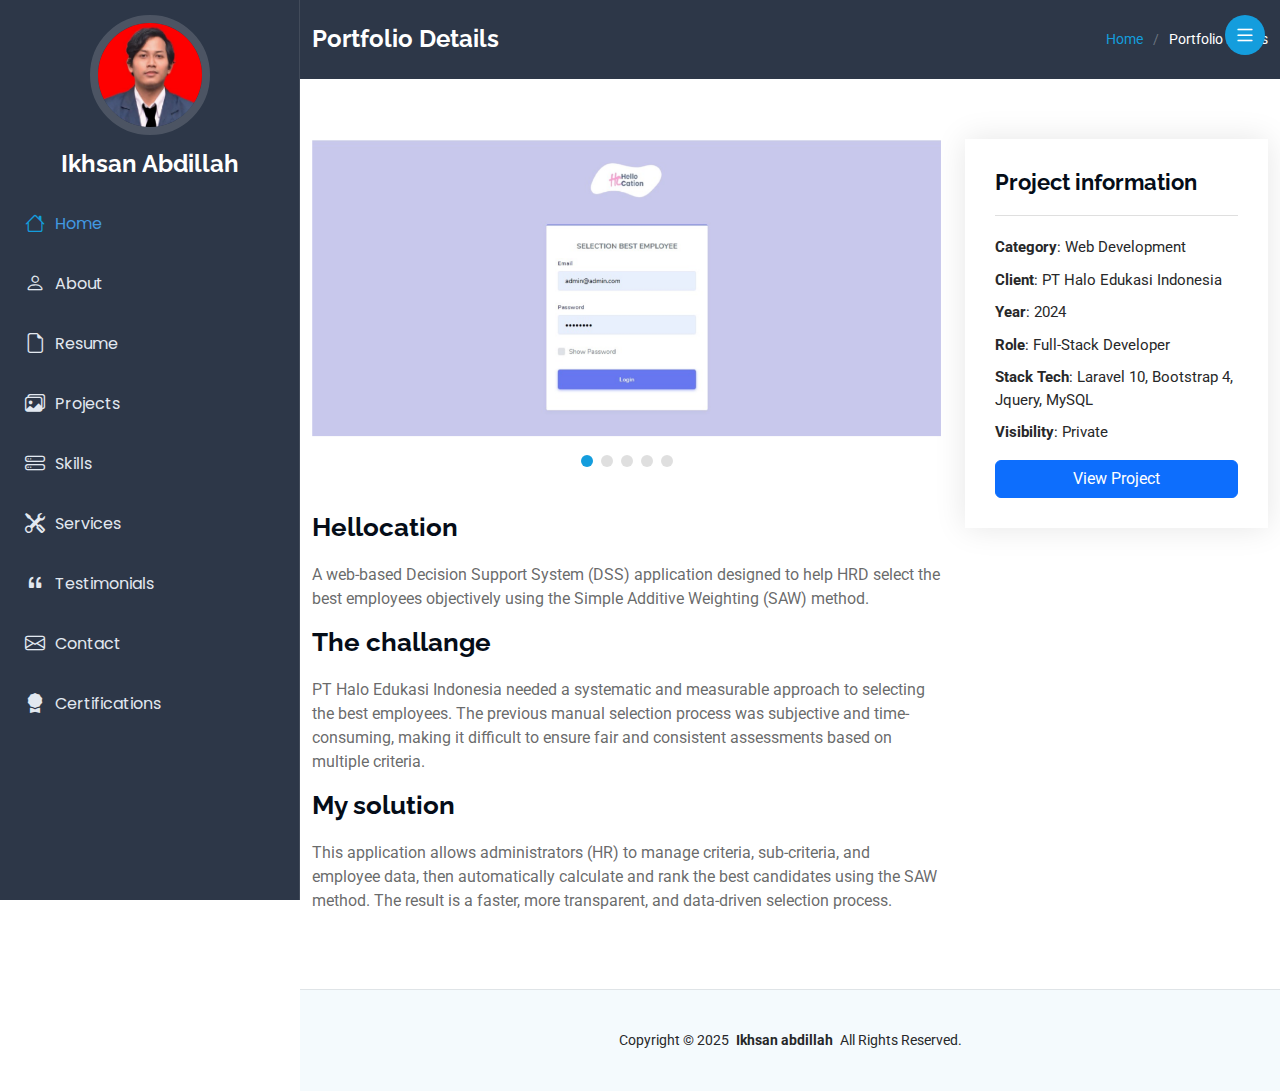
<file: hellocation-details.html>
<!DOCTYPE html>
<html lang="en">

<head>
  <meta charset="utf-8">
  <meta content="width=device-width, initial-scale=1.0" name="viewport">
  <title>Portfolio Details - Software & Web Developer</title>
  <meta content="" name="description">
  <meta content="" name="keywords">

  <!-- Favicons -->
  <link href="assets/img/favicon.png" rel="icon">
  <link href="assets/img/apple-touch-icon.png" rel="apple-touch-icon">

  <!-- Fonts -->
  <link href="https://fonts.googleapis.com" rel="preconnect">
  <link href="https://fonts.gstatic.com" rel="preconnect" crossorigin>
  <link href="https://fonts.googleapis.com/css2?family=Roboto:ital,wght@0,100;0,300;0,400;0,500;0,700;0,900;1,100;1,300;1,400;1,500;1,700;1,900&family=Poppins:ital,wght@0,100;0,200;0,300;0,400;0,500;0,600;0,700;0,800;0,900;1,100;1,200;1,300;1,400;1,500;1,600;1,700;1,800;1,900&family=Raleway:ital,wght@0,100;0,200;0,300;0,400;0,500;0,600;0,700;0,800;0,900;1,100;1,200;1,300;1,400;1,500;1,600;1,700;1,800;1,900&display=swap" rel="stylesheet">

  <!-- Vendor CSS Files -->
  <link href="assets/vendor/bootstrap/css/bootstrap.min.css" rel="stylesheet">
  <link href="assets/vendor/bootstrap-icons/bootstrap-icons.css" rel="stylesheet">
  <link href="assets/vendor/aos/aos.css" rel="stylesheet">
  <link href="assets/vendor/glightbox/css/glightbox.min.css" rel="stylesheet">
  <link href="assets/vendor/swiper/swiper-bundle.min.css" rel="stylesheet">

  <!-- Main CSS File -->
  <link href="assets/css/main.css" rel="stylesheet">

  <!-- =======================================================
  * Template Name: iPortfolio
  * Template URL: https://bootstrapmade.com/iportfolio-bootstrap-portfolio-websites-template/
  * Updated: Jun 29 2024 with Bootstrap v5.3.3
  * Author: BootstrapMade.com
  * License: https://bootstrapmade.com/license/
  ======================================================== -->
</head>

<body class="portfolio-details-page">

  <i class="header-toggle d-xl-none bi bi-list"></i>
  <header id="header" class="header dark-background d-flex flex-column">

    <div class="profile-img">
      <img src="assets/img/55969166.jpeg" alt="" class="img-fluid rounded-circle">
    </div>

    <a href="index.html" class="logo d-flex align-items-center justify-content-center">
      <!-- Uncomment the line below if you also wish to use an image logo -->
      <!-- <img src="assets/img/logo.png" alt=""> -->
      <h1 class="sitename">Ikhsan Abdillah</h1>
    </a>

    <nav id="navmenu" class="navmenu">
      <ul>
        <li><a href="#hero" class="active"><i class="bi bi-house navicon"></i>Home</a></li>
        <li><a href="#about"><i class="bi bi-person navicon"></i> About</a></li>
        <li><a href="#resume"><i class="bi bi-file-earmark navicon"></i> Resume</a></li>
        <li><a href="#projects"><i class="bi bi-images navicon"></i> Projects</a></li>
        <li><a href="#skills"><i class="bi bi-hdd-stack navicon"></i> Skills</a></li>
        <li><a href="#services"><i class="bi bi-tools navicon"></i> Services</a></li>
        <li><a href="#testimoni"><i class="bi bi-quote navicon"></i> Testimonials</a></li>
        <li><a href="#contact"><i class="bi bi-envelope navicon"></i> Contact</a></li>
        <li><a href="https://drive.google.com/drive/u/0/folders/1d4-OIqHHMG0sltR76AMPLfRzUO3Et0Bq" target="_blank"><i class="bi bi-award-fill navicon"></i> Certifications</a></li>
      </ul>
    </nav>

  </header>

  <main class="main">

    <!-- Page Title -->
    <div class="page-title dark-background">
      <div class="container d-lg-flex justify-content-between align-items-center">
        <h1 class="mb-2 mb-lg-0">Portfolio Details</h1>
        <nav class="breadcrumbs">
          <ol>
            <li><a href="index.html">Home</a></li>
            <li class="current">Portfolio Details</li>
          </ol>
        </nav>
      </div>
    </div><!-- End Page Title -->

    <!-- Portfolio Details Section -->
    <section id="portfolio-details" class="portfolio-details section">

      <div class="container" data-aos="fade-up" data-aos-delay="100">

        <div class="row gy-4">

          <div class="col-lg-8">
            <div class="portfolio-details-slider swiper init-swiper">

              <script type="application/json" class="swiper-config">
                {
                  "loop": true,
                  "speed": 600,
                  "autoplay": {
                    "delay": 5000
                  },
                  "slidesPerView": "auto",
                  "pagination": {
                    "el": ".swiper-pagination",
                    "type": "bullets",
                    "clickable": true
                  }
                }
              </script>

              <div class="swiper-wrapper align-items-center">

                <div class="swiper-slide">
                  <img src="assets/img/portfolio/hellocation/hellocation-1.png" alt="">
                </div>

                <div class="swiper-slide">
                  <img src="assets/img/portfolio/hellocation/hellocation-2.png" alt="">
                </div>

                <div class="swiper-slide">
                  <img src="assets/img/portfolio/hellocation/hellocation-3.png" alt="">
                </div>

                <div class="swiper-slide">
                  <img src="assets/img/portfolio/hellocation/hellocation-4.png" alt="">
                </div>

                <div class="swiper-slide">
                  <img src="assets/img/portfolio/hellocation/hellocation-5.png" alt="">
                </div>

              </div>
              <div class="swiper-pagination"></div>
            </div>
            <div class="portfolio-description" data-aos="fade-up" data-aos-delay="300">
              <h2>Hellocation</h2>
              <p>
                A web-based Decision Support System (DSS) application designed to help HRD select the best employees objectively using the Simple Additive Weighting (SAW) method.
              </p>
              <h2>The challange</h2>
              <p>
                PT Halo Edukasi Indonesia needed a systematic and measurable approach to selecting the best employees. The previous manual selection process was subjective and time-consuming, making it difficult to ensure fair and consistent assessments based on multiple criteria.
              </p>
              <h2>My solution</h2>
              <p>
                This application allows administrators (HR) to manage criteria, sub-criteria, and employee data, then automatically calculate and rank the best candidates using the SAW method. The result is a faster, more transparent, and data-driven selection process.
              </p>
            </div>
          </div>

          <div class="col-lg-4">
            <div class="portfolio-info" data-aos="fade-up" data-aos-delay="200">
              <h3>Project information</h3>
              <ul>
                <li><strong>Category</strong>: Web Development</li>
                <li><strong>Client</strong>: PT Halo Edukasi Indonesia</li>
                <li><strong>Year</strong>: 2024</li>
                <li><strong>Role</strong>: Full-Stack Developer</li>
                <li><strong>Stack Tech</strong>: Laravel 10, Bootstrap 4, Jquery, MySQL</li>
                <li><strong>Visibility</strong>: Private</li>
              </ul>
              <a href="#" class="btn btn-primary d-block">View Project</a>
            </div>
            
          </div>

        </div>

      </div>

    </section><!-- /Portfolio Details Section -->

  </main>

  <footer id="footer" class="footer position-relative light-background">

    <div class="container">
      <div class="copyright text-center ">
        <p><span>Copyright</span> © 2025 <strong class="px-1 sitename">Ikhsan abdillah</strong> <span>All Rights Reserved.</span></p>
      </div>
    </div>

  </footer>

  <!-- Scroll Top -->
  <a href="#" id="scroll-top" class="scroll-top d-flex align-items-center justify-content-center"><i class="bi bi-arrow-up-short"></i></a>

  <!-- Preloader -->
  <div id="preloader"></div>

  <!-- Vendor JS Files -->
  <script src="assets/vendor/bootstrap/js/bootstrap.bundle.min.js"></script>
  <script src="assets/vendor/php-email-form/validate.js"></script>
  <script src="assets/vendor/aos/aos.js"></script>
  <script src="assets/vendor/typed.js/typed.umd.js"></script>
  <script src="assets/vendor/purecounter/purecounter_vanilla.js"></script>
  <script src="assets/vendor/waypoints/noframework.waypoints.js"></script>
  <script src="assets/vendor/glightbox/js/glightbox.min.js"></script>
  <script src="assets/vendor/imagesloaded/imagesloaded.pkgd.min.js"></script>
  <script src="assets/vendor/isotope-layout/isotope.pkgd.min.js"></script>
  <script src="assets/vendor/swiper/swiper-bundle.min.js"></script>

  <!-- Main JS File -->
  <script src="assets/js/main.js"></script>

</body>

</html>
</file>
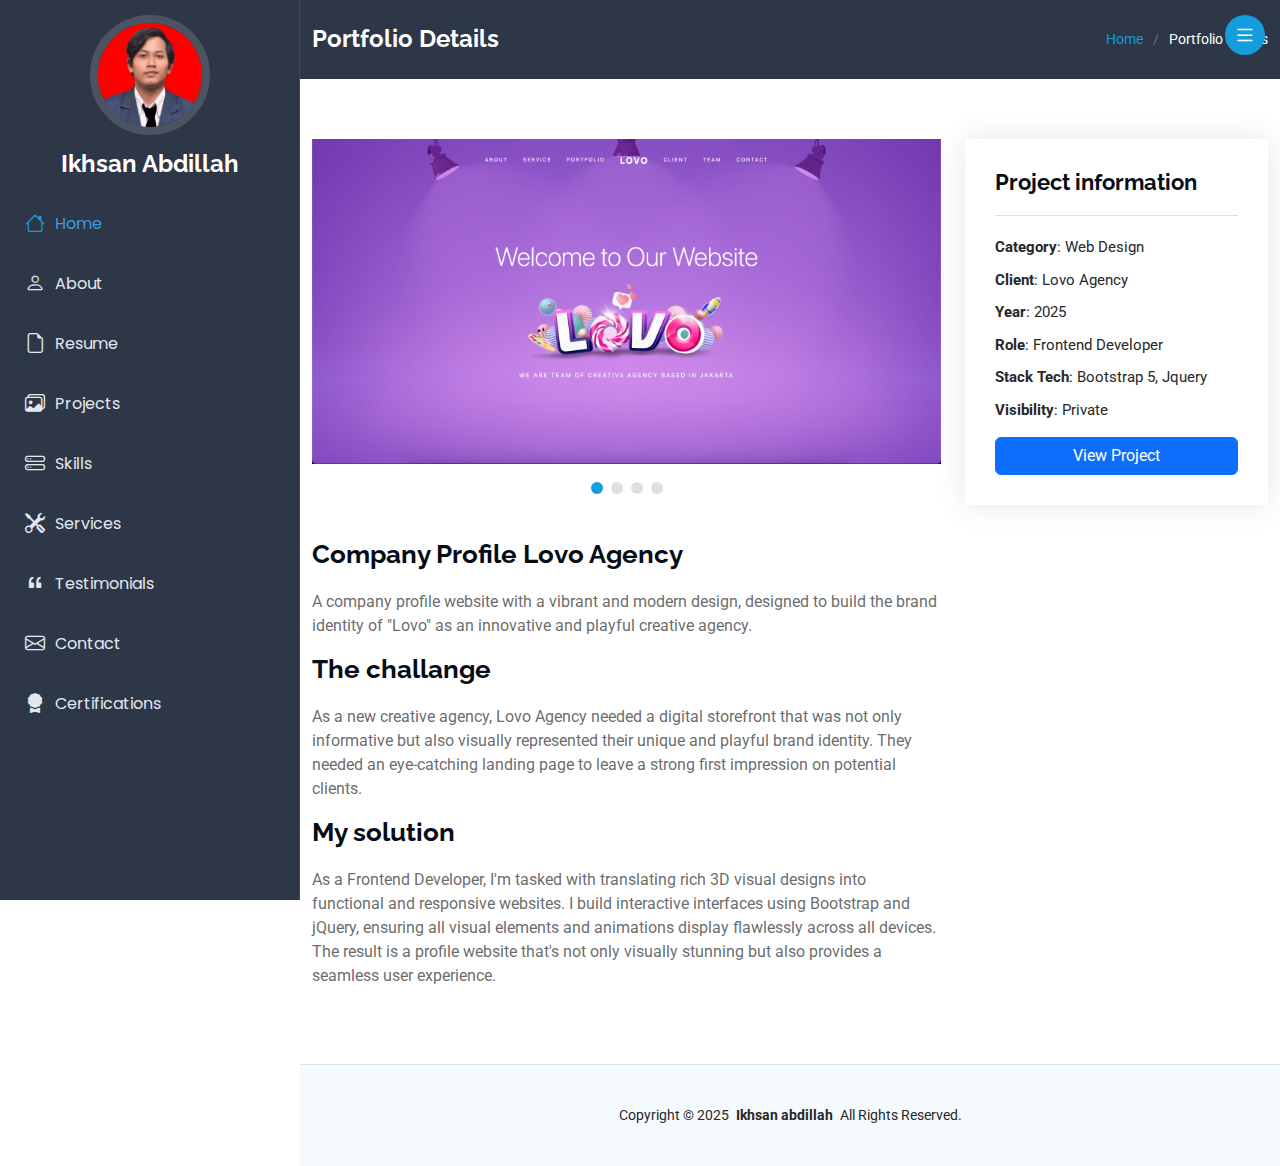
<file: lovo-details.html>
<!DOCTYPE html>
<html lang="en">

<head>
  <meta charset="utf-8">
  <meta content="width=device-width, initial-scale=1.0" name="viewport">
  <title>Portfolio Details - Software & Web Developer</title>
  <meta content="" name="description">
  <meta content="" name="keywords">

  <!-- Favicons -->
  <link href="assets/img/favicon.png" rel="icon">
  <link href="assets/img/apple-touch-icon.png" rel="apple-touch-icon">

  <!-- Fonts -->
  <link href="https://fonts.googleapis.com" rel="preconnect">
  <link href="https://fonts.gstatic.com" rel="preconnect" crossorigin>
  <link href="https://fonts.googleapis.com/css2?family=Roboto:ital,wght@0,100;0,300;0,400;0,500;0,700;0,900;1,100;1,300;1,400;1,500;1,700;1,900&family=Poppins:ital,wght@0,100;0,200;0,300;0,400;0,500;0,600;0,700;0,800;0,900;1,100;1,200;1,300;1,400;1,500;1,600;1,700;1,800;1,900&family=Raleway:ital,wght@0,100;0,200;0,300;0,400;0,500;0,600;0,700;0,800;0,900;1,100;1,200;1,300;1,400;1,500;1,600;1,700;1,800;1,900&display=swap" rel="stylesheet">

  <!-- Vendor CSS Files -->
  <link href="assets/vendor/bootstrap/css/bootstrap.min.css" rel="stylesheet">
  <link href="assets/vendor/bootstrap-icons/bootstrap-icons.css" rel="stylesheet">
  <link href="assets/vendor/aos/aos.css" rel="stylesheet">
  <link href="assets/vendor/glightbox/css/glightbox.min.css" rel="stylesheet">
  <link href="assets/vendor/swiper/swiper-bundle.min.css" rel="stylesheet">

  <!-- Main CSS File -->
  <link href="assets/css/main.css" rel="stylesheet">

  <!-- =======================================================
  * Template Name: iPortfolio
  * Template URL: https://bootstrapmade.com/iportfolio-bootstrap-portfolio-websites-template/
  * Updated: Jun 29 2024 with Bootstrap v5.3.3
  * Author: BootstrapMade.com
  * License: https://bootstrapmade.com/license/
  ======================================================== -->
</head>

<body class="portfolio-details-page">

  <header id="header" class="header dark-background d-flex flex-column">
    <i class="header-toggle d-xl-none bi bi-list"></i>

    <div class="profile-img">
      <img src="assets/img/55969166.jpeg" alt="" class="img-fluid rounded-circle">
    </div>

    <a href="index.html" class="logo d-flex align-items-center justify-content-center">
      <!-- Uncomment the line below if you also wish to use an image logo -->
      <!-- <img src="assets/img/logo.png" alt=""> -->
      <h1 class="sitename">Ikhsan Abdillah</h1>
    </a>

    <nav id="navmenu" class="navmenu">
      <ul>
        <li><a href="#hero" class="active"><i class="bi bi-house navicon"></i>Home</a></li>
        <li><a href="#about"><i class="bi bi-person navicon"></i> About</a></li>
        <li><a href="#resume"><i class="bi bi-file-earmark navicon"></i> Resume</a></li>
        <li><a href="#projects"><i class="bi bi-images navicon"></i> Projects</a></li>
        <li><a href="#skills"><i class="bi bi-hdd-stack navicon"></i> Skills</a></li>
        <li><a href="#services"><i class="bi bi-tools navicon"></i> Services</a></li>
        <li><a href="#testimoni"><i class="bi bi-quote navicon"></i> Testimonials</a></li>
        <li><a href="#contact"><i class="bi bi-envelope navicon"></i> Contact</a></li>
        <li><a href="https://drive.google.com/drive/u/0/folders/1d4-OIqHHMG0sltR76AMPLfRzUO3Et0Bq" target="_blank"><i class="bi bi-award-fill navicon"></i> Certifications</a></li>
      </ul>
    </nav>

  </header>

  <main class="main">

    <!-- Page Title -->
    <div class="page-title dark-background">
      <div class="container d-lg-flex justify-content-between align-items-center">
        <h1 class="mb-2 mb-lg-0">Portfolio Details</h1>
        <nav class="breadcrumbs">
          <ol>
            <li><a href="index.html">Home</a></li>
            <li class="current">Portfolio Details</li>
          </ol>
        </nav>
      </div>
    </div><!-- End Page Title -->

    <!-- Portfolio Details Section -->
    <section id="portfolio-details" class="portfolio-details section">

      <div class="container" data-aos="fade-up" data-aos-delay="100">

        <div class="row gy-4">

          <div class="col-lg-8">
            <div class="portfolio-details-slider swiper init-swiper">

              <script type="application/json" class="swiper-config">
                {
                  "loop": true,
                  "speed": 600,
                  "autoplay": {
                    "delay": 5000
                  },
                  "slidesPerView": "auto",
                  "pagination": {
                    "el": ".swiper-pagination",
                    "type": "bullets",
                    "clickable": true
                  }
                }
              </script>

              <div class="swiper-wrapper align-items-center">

                <div class="swiper-slide">
                  <img src="assets/img/portfolio/lovo/lovo-1.png" alt="">
                </div>

                <div class="swiper-slide">
                  <img src="assets/img/portfolio/lovo/lovo-2.png" alt="">
                </div>

                <div class="swiper-slide">
                  <img src="assets/img/portfolio/lovo/lovo-3.png" alt="">
                </div>

                <div class="swiper-slide">
                  <img src="assets/img/portfolio/lovo/lovo-4.png" alt="">
                </div>

              </div>
              <div class="swiper-pagination"></div>
            </div>
            <div class="portfolio-description" data-aos="fade-up" data-aos-delay="300">
              <h2>Company Profile Lovo Agency</h2>
              <p>
                A company profile website with a vibrant and modern design, designed to build the brand identity of "Lovo" as an innovative and playful creative agency.
              </p>
              <h2>The challange</h2>
              <p>
                As a new creative agency, Lovo Agency needed a digital storefront that was not only informative but also visually represented their unique and playful brand identity. They needed an eye-catching landing page to leave a strong first impression on potential clients.
              </p>
              <h2>My solution</h2>
              <p>
                As a Frontend Developer, I'm tasked with translating rich 3D visual designs into functional and responsive websites. I build interactive interfaces using Bootstrap and jQuery, ensuring all visual elements and animations display flawlessly across all devices. The result is a profile website that's not only visually stunning but also provides a seamless user experience.
              </p>
            </div>
          </div>

          <div class="col-lg-4">
            <div class="portfolio-info" data-aos="fade-up" data-aos-delay="200">
              <h3>Project information</h3>
              <ul>
                <li><strong>Category</strong>: Web Design</li>
                <li><strong>Client</strong>: Lovo Agency</li>
                <li><strong>Year</strong>: 2025</li>
                <li><strong>Role</strong>: Frontend Developer</li>
                <li><strong>Stack Tech</strong>: Bootstrap 5, Jquery</li>
                <li><strong>Visibility</strong>: Private</li>
              </ul>
              <a href="#" class="btn btn-primary d-block">View Project</a>
            </div>
          </div>

        </div>

      </div>

    </section><!-- /Portfolio Details Section -->

  </main>

  <footer id="footer" class="footer position-relative light-background">

    <div class="container">
      <div class="copyright text-center ">
        <p><span>Copyright</span> © 2025 <strong class="px-1 sitename">Ikhsan abdillah</strong> <span>All Rights Reserved.</span></p>
      </div>
    </div>

  </footer>

  <!-- Scroll Top -->
  <a href="#" id="scroll-top" class="scroll-top d-flex align-items-center justify-content-center"><i class="bi bi-arrow-up-short"></i></a>

  <!-- Preloader -->
  <div id="preloader"></div>

  <!-- Vendor JS Files -->
  <script src="assets/vendor/bootstrap/js/bootstrap.bundle.min.js"></script>
  <script src="assets/vendor/php-email-form/validate.js"></script>
  <script src="assets/vendor/aos/aos.js"></script>
  <script src="assets/vendor/typed.js/typed.umd.js"></script>
  <script src="assets/vendor/purecounter/purecounter_vanilla.js"></script>
  <script src="assets/vendor/waypoints/noframework.waypoints.js"></script>
  <script src="assets/vendor/glightbox/js/glightbox.min.js"></script>
  <script src="assets/vendor/imagesloaded/imagesloaded.pkgd.min.js"></script>
  <script src="assets/vendor/isotope-layout/isotope.pkgd.min.js"></script>
  <script src="assets/vendor/swiper/swiper-bundle.min.js"></script>

  <!-- Main JS File -->
  <script src="assets/js/main.js"></script>

</body>

</html>
</file>
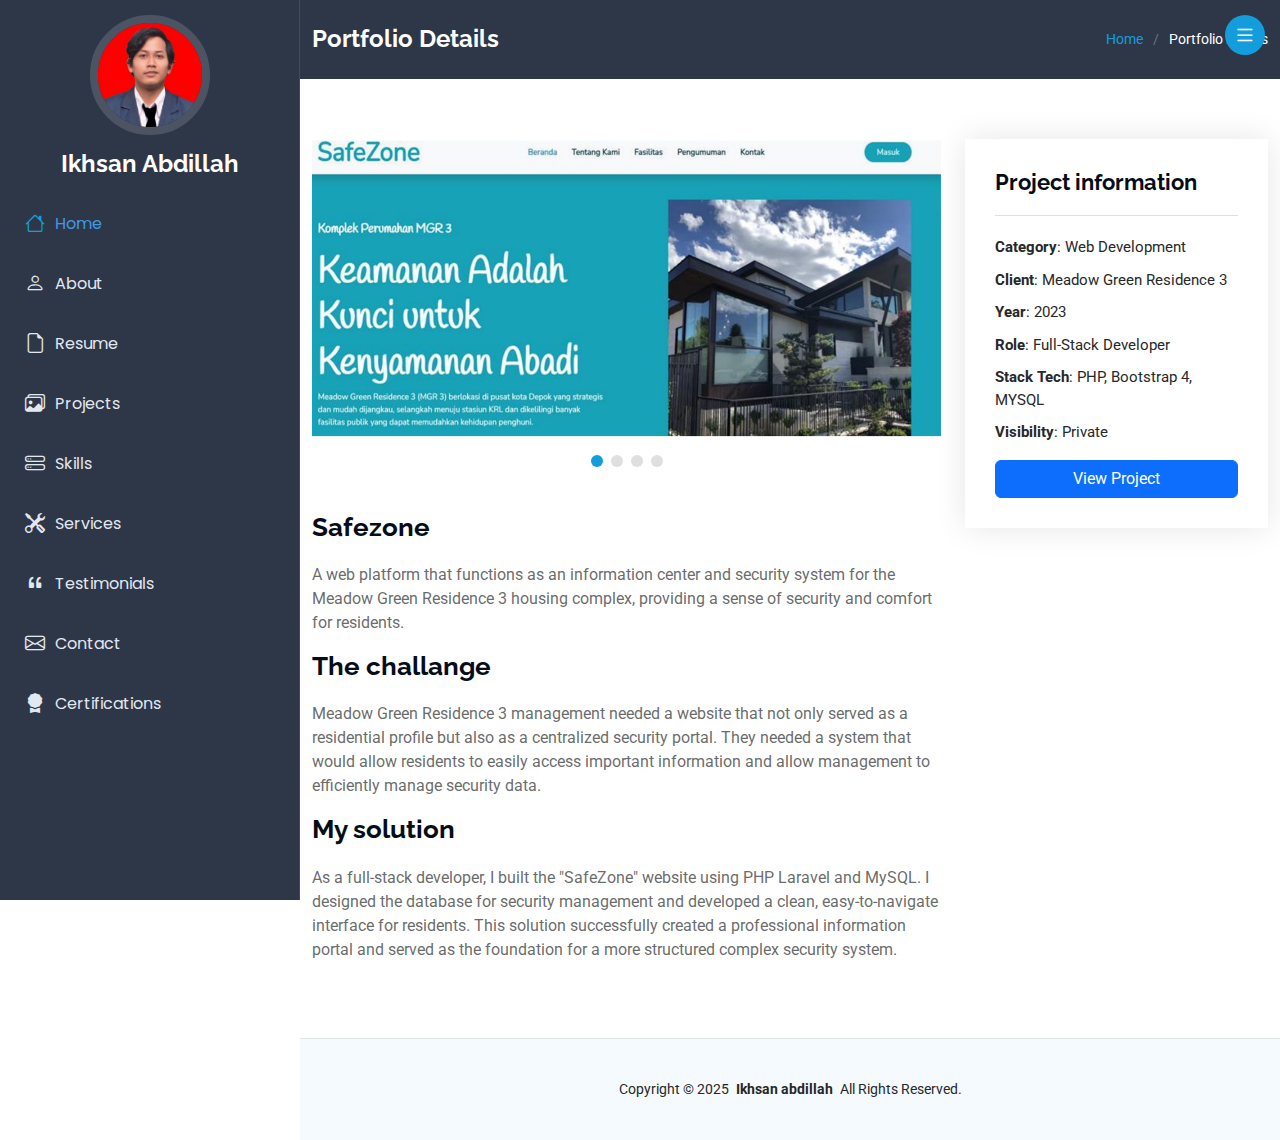
<file: safezone-details.html>
<!DOCTYPE html>
<html lang="en">

<head>
  <meta charset="utf-8">
  <meta content="width=device-width, initial-scale=1.0" name="viewport">
  <title>Portfolio Details - Software & Web Developer</title>
  <meta content="" name="description">
  <meta content="" name="keywords">

  <!-- Favicons -->
  <link href="assets/img/favicon.png" rel="icon">
  <link href="assets/img/apple-touch-icon.png" rel="apple-touch-icon">

  <!-- Fonts -->
  <link href="https://fonts.googleapis.com" rel="preconnect">
  <link href="https://fonts.gstatic.com" rel="preconnect" crossorigin>
  <link href="https://fonts.googleapis.com/css2?family=Roboto:ital,wght@0,100;0,300;0,400;0,500;0,700;0,900;1,100;1,300;1,400;1,500;1,700;1,900&family=Poppins:ital,wght@0,100;0,200;0,300;0,400;0,500;0,600;0,700;0,800;0,900;1,100;1,200;1,300;1,400;1,500;1,600;1,700;1,800;1,900&family=Raleway:ital,wght@0,100;0,200;0,300;0,400;0,500;0,600;0,700;0,800;0,900;1,100;1,200;1,300;1,400;1,500;1,600;1,700;1,800;1,900&display=swap" rel="stylesheet">

  <!-- Vendor CSS Files -->
  <link href="assets/vendor/bootstrap/css/bootstrap.min.css" rel="stylesheet">
  <link href="assets/vendor/bootstrap-icons/bootstrap-icons.css" rel="stylesheet">
  <link href="assets/vendor/aos/aos.css" rel="stylesheet">
  <link href="assets/vendor/glightbox/css/glightbox.min.css" rel="stylesheet">
  <link href="assets/vendor/swiper/swiper-bundle.min.css" rel="stylesheet">

  <!-- Main CSS File -->
  <link href="assets/css/main.css" rel="stylesheet">

  <!-- =======================================================
  * Template Name: iPortfolio
  * Template URL: https://bootstrapmade.com/iportfolio-bootstrap-portfolio-websites-template/
  * Updated: Jun 29 2024 with Bootstrap v5.3.3
  * Author: BootstrapMade.com
  * License: https://bootstrapmade.com/license/
  ======================================================== -->
</head>

<body class="portfolio-details-page">

  <i class="header-toggle d-xl-none bi bi-list"></i>
  <header id="header" class="header dark-background d-flex flex-column">

    <div class="profile-img">
      <img src="assets/img/55969166.jpeg" alt="" class="img-fluid rounded-circle">
    </div>

    <a href="index.html" class="logo d-flex align-items-center justify-content-center">
      <!-- Uncomment the line below if you also wish to use an image logo -->
      <!-- <img src="assets/img/logo.png" alt=""> -->
      <h1 class="sitename">Ikhsan Abdillah</h1>
    </a>

    <nav id="navmenu" class="navmenu">
      <ul>
        <li><a href="#hero" class="active"><i class="bi bi-house navicon"></i>Home</a></li>
        <li><a href="#about"><i class="bi bi-person navicon"></i> About</a></li>
        <li><a href="#resume"><i class="bi bi-file-earmark navicon"></i> Resume</a></li>
        <li><a href="#projects"><i class="bi bi-images navicon"></i> Projects</a></li>
        <li><a href="#skills"><i class="bi bi-hdd-stack navicon"></i> Skills</a></li>
        <li><a href="#services"><i class="bi bi-tools navicon"></i> Services</a></li>
        <li><a href="#testimoni"><i class="bi bi-quote navicon"></i> Testimonials</a></li>
        <li><a href="#contact"><i class="bi bi-envelope navicon"></i> Contact</a></li>
        <li><a href="https://drive.google.com/drive/u/0/folders/1d4-OIqHHMG0sltR76AMPLfRzUO3Et0Bq" target="_blank"><i class="bi bi-award-fill navicon"></i> Certifications</a></li>
      </ul>
    </nav>

  </header>

  <main class="main">

    <!-- Page Title -->
    <div class="page-title dark-background">
      <div class="container d-lg-flex justify-content-between align-items-center">
        <h1 class="mb-2 mb-lg-0">Portfolio Details</h1>
        <nav class="breadcrumbs">
          <ol>
            <li><a href="index.html">Home</a></li>
            <li class="current">Portfolio Details</li>
          </ol>
        </nav>
      </div>
    </div><!-- End Page Title -->

    <!-- Portfolio Details Section -->
    <section id="portfolio-details" class="portfolio-details section">

      <div class="container" data-aos="fade-up" data-aos-delay="100">

        <div class="row gy-4">

          <div class="col-lg-8">
            <div class="portfolio-details-slider swiper init-swiper">

              <script type="application/json" class="swiper-config">
                {
                  "loop": true,
                  "speed": 600,
                  "autoplay": {
                    "delay": 5000
                  },
                  "slidesPerView": "auto",
                  "pagination": {
                    "el": ".swiper-pagination",
                    "type": "bullets",
                    "clickable": true
                  }
                }
              </script>

              <div class="swiper-wrapper align-items-center">

                <div class="swiper-slide">
                  <img src="assets/img/portfolio/safezone/safezone-1.png" alt="">
                </div>

                <div class="swiper-slide">
                  <img src="assets/img/portfolio/safezone/safezone-2.png" alt="">
                </div>

                <div class="swiper-slide">
                  <img src="assets/img/portfolio/safezone/safezone-3.png" alt="">
                </div>

                <div class="swiper-slide">
                  <img src="assets/img/portfolio/safezone/safezone-4.png" alt="">
                </div>

              </div>
              <div class="swiper-pagination"></div>
            </div>
            <div class="portfolio-description" data-aos="fade-up" data-aos-delay="300">
              <h2>Safezone</h2>
              <p>
                A web platform that functions as an information center and security system for the Meadow Green Residence 3 housing complex, providing a sense of security and comfort for residents.
              </p>
              <h2>The challange</h2>
              <p>
                Meadow Green Residence 3 management needed a website that not only served as a residential profile but also as a centralized security portal. They needed a system that would allow residents to easily access important information and allow management to efficiently manage security data.
              </p>
              <h2>My solution</h2>
              <p>
                As a full-stack developer, I built the "SafeZone" website using PHP Laravel and MySQL. I designed the database for security management and developed a clean, easy-to-navigate interface for residents. This solution successfully created a professional information portal and served as the foundation for a more structured complex security system.
              </p>
            </div>
          </div>

          <div class="col-lg-4">
            <div class="portfolio-info" data-aos="fade-up" data-aos-delay="200">
              <h3>Project information</h3>
              <ul>
                <li><strong>Category</strong>: Web Development</li>
                <li><strong>Client</strong>: Meadow Green Residence 3</li>
                <li><strong>Year</strong>: 2023</li>
                <li><strong>Role</strong>: Full-Stack Developer</li>
                <li><strong>Stack Tech</strong>: PHP, Bootstrap 4, MYSQL</li>
                <li><strong>Visibility</strong>: Private</li>
              </ul>
              <a href="#" class="btn btn-primary d-block">View Project</a>
            </div>
            
          </div>

        </div>

      </div>

    </section><!-- /Portfolio Details Section -->

  </main>

  <footer id="footer" class="footer position-relative light-background">

    <div class="container">
      <div class="copyright text-center ">
        <p><span>Copyright</span> © 2025 <strong class="px-1 sitename">Ikhsan abdillah</strong> <span>All Rights Reserved.</span></p>
      </div>
    </div>

  </footer>

  <!-- Scroll Top -->
  <a href="#" id="scroll-top" class="scroll-top d-flex align-items-center justify-content-center"><i class="bi bi-arrow-up-short"></i></a>

  <!-- Preloader -->
  <div id="preloader"></div>

  <!-- Vendor JS Files -->
  <script src="assets/vendor/bootstrap/js/bootstrap.bundle.min.js"></script>
  <script src="assets/vendor/php-email-form/validate.js"></script>
  <script src="assets/vendor/aos/aos.js"></script>
  <script src="assets/vendor/typed.js/typed.umd.js"></script>
  <script src="assets/vendor/purecounter/purecounter_vanilla.js"></script>
  <script src="assets/vendor/waypoints/noframework.waypoints.js"></script>
  <script src="assets/vendor/glightbox/js/glightbox.min.js"></script>
  <script src="assets/vendor/imagesloaded/imagesloaded.pkgd.min.js"></script>
  <script src="assets/vendor/isotope-layout/isotope.pkgd.min.js"></script>
  <script src="assets/vendor/swiper/swiper-bundle.min.js"></script>

  <!-- Main JS File -->
  <script src="assets/js/main.js"></script>

</body>

</html>
</file>
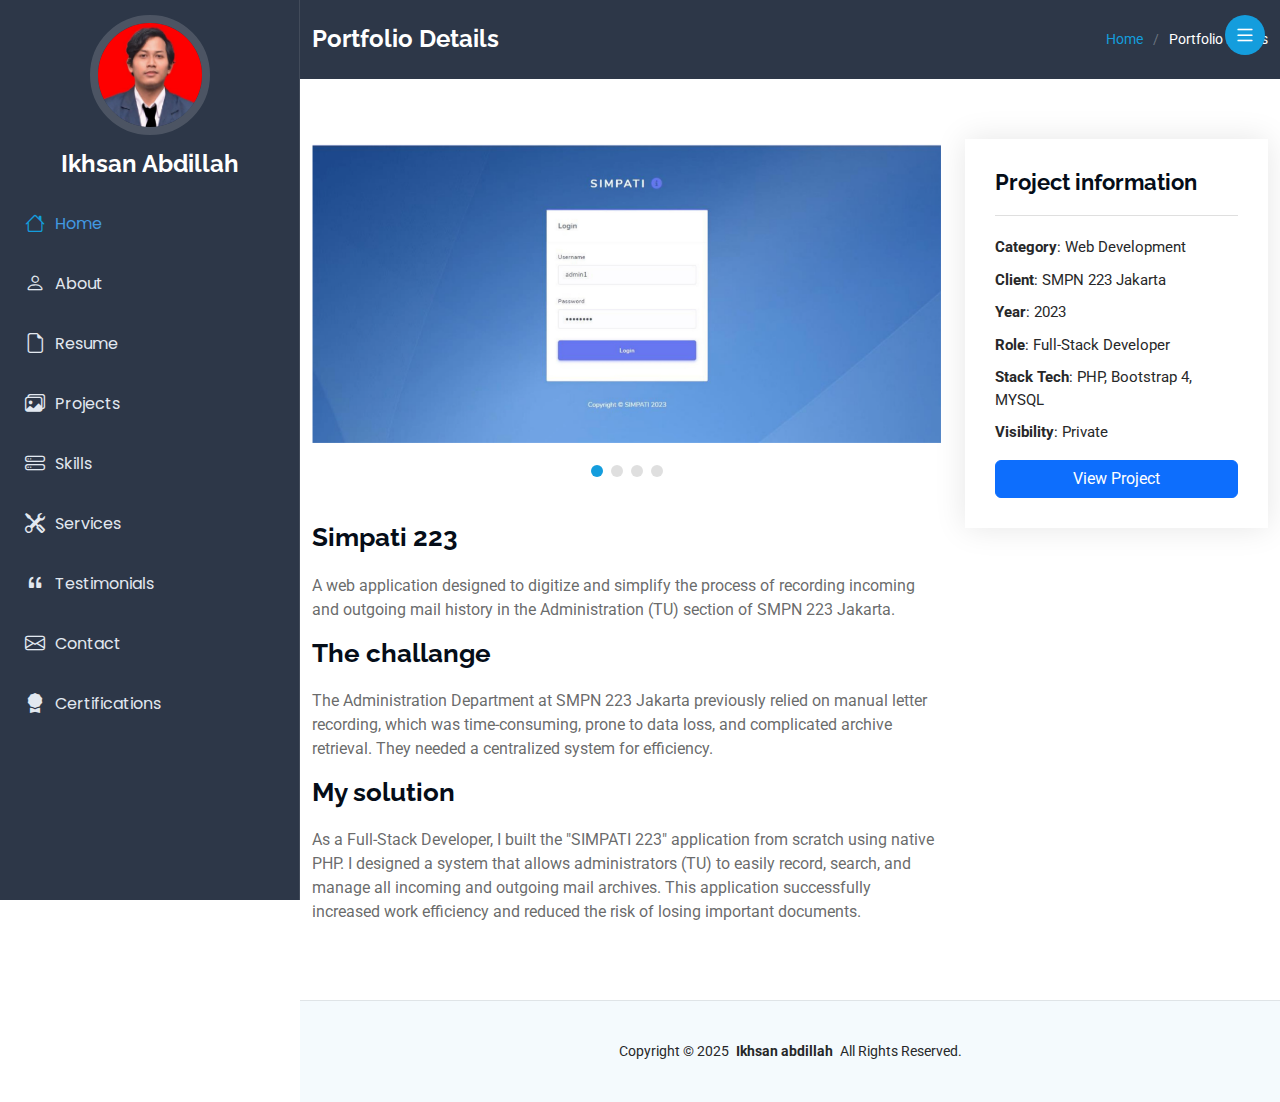
<file: simpati223-details.html>
<!DOCTYPE html>
<html lang="en">

<head>
  <meta charset="utf-8">
  <meta content="width=device-width, initial-scale=1.0" name="viewport">
  <title>Portfolio Details - Software & Web Developer</title>
  <meta content="" name="description">
  <meta content="" name="keywords">

  <!-- Favicons -->
  <link href="assets/img/favicon.png" rel="icon">
  <link href="assets/img/apple-touch-icon.png" rel="apple-touch-icon">

  <!-- Fonts -->
  <link href="https://fonts.googleapis.com" rel="preconnect">
  <link href="https://fonts.gstatic.com" rel="preconnect" crossorigin>
  <link href="https://fonts.googleapis.com/css2?family=Roboto:ital,wght@0,100;0,300;0,400;0,500;0,700;0,900;1,100;1,300;1,400;1,500;1,700;1,900&family=Poppins:ital,wght@0,100;0,200;0,300;0,400;0,500;0,600;0,700;0,800;0,900;1,100;1,200;1,300;1,400;1,500;1,600;1,700;1,800;1,900&family=Raleway:ital,wght@0,100;0,200;0,300;0,400;0,500;0,600;0,700;0,800;0,900;1,100;1,200;1,300;1,400;1,500;1,600;1,700;1,800;1,900&display=swap" rel="stylesheet">

  <!-- Vendor CSS Files -->
  <link href="assets/vendor/bootstrap/css/bootstrap.min.css" rel="stylesheet">
  <link href="assets/vendor/bootstrap-icons/bootstrap-icons.css" rel="stylesheet">
  <link href="assets/vendor/aos/aos.css" rel="stylesheet">
  <link href="assets/vendor/glightbox/css/glightbox.min.css" rel="stylesheet">
  <link href="assets/vendor/swiper/swiper-bundle.min.css" rel="stylesheet">

  <!-- Main CSS File -->
  <link href="assets/css/main.css" rel="stylesheet">

  <!-- =======================================================
  * Template Name: iPortfolio
  * Template URL: https://bootstrapmade.com/iportfolio-bootstrap-portfolio-websites-template/
  * Updated: Jun 29 2024 with Bootstrap v5.3.3
  * Author: BootstrapMade.com
  * License: https://bootstrapmade.com/license/
  ======================================================== -->
</head>

<body class="portfolio-details-page">

  <i class="header-toggle d-xl-none bi bi-list"></i>
  <header id="header" class="header dark-background d-flex flex-column">

    <div class="profile-img">
      <img src="assets/img/55969166.jpeg" alt="" class="img-fluid rounded-circle">
    </div>

    <a href="index.html" class="logo d-flex align-items-center justify-content-center">
      <!-- Uncomment the line below if you also wish to use an image logo -->
      <!-- <img src="assets/img/logo.png" alt=""> -->
      <h1 class="sitename">Ikhsan Abdillah</h1>
    </a>

    <nav id="navmenu" class="navmenu">
      <ul>
        <li><a href="#hero" class="active"><i class="bi bi-house navicon"></i>Home</a></li>
        <li><a href="#about"><i class="bi bi-person navicon"></i> About</a></li>
        <li><a href="#resume"><i class="bi bi-file-earmark navicon"></i> Resume</a></li>
        <li><a href="#projects"><i class="bi bi-images navicon"></i> Projects</a></li>
        <li><a href="#skills"><i class="bi bi-hdd-stack navicon"></i> Skills</a></li>
        <li><a href="#services"><i class="bi bi-tools navicon"></i> Services</a></li>
        <li><a href="#testimoni"><i class="bi bi-quote navicon"></i> Testimonials</a></li>
        <li><a href="#contact"><i class="bi bi-envelope navicon"></i> Contact</a></li>
        <li><a href="https://drive.google.com/drive/u/0/folders/1d4-OIqHHMG0sltR76AMPLfRzUO3Et0Bq" target="_blank"><i class="bi bi-award-fill navicon"></i> Certifications</a></li>
      </ul>
    </nav>

  </header>

  <main class="main">

    <!-- Page Title -->
    <div class="page-title dark-background">
      <div class="container d-lg-flex justify-content-between align-items-center">
        <h1 class="mb-2 mb-lg-0">Portfolio Details</h1>
        <nav class="breadcrumbs">
          <ol>
            <li><a href="index.html">Home</a></li>
            <li class="current">Portfolio Details</li>
          </ol>
        </nav>
      </div>
    </div><!-- End Page Title -->

    <!-- Portfolio Details Section -->
    <section id="portfolio-details" class="portfolio-details section">

      <div class="container" data-aos="fade-up" data-aos-delay="100">

        <div class="row gy-4">

          <div class="col-lg-8">
            <div class="portfolio-details-slider swiper init-swiper">

              <script type="application/json" class="swiper-config">
                {
                  "loop": true,
                  "speed": 600,
                  "autoplay": {
                    "delay": 5000
                  },
                  "slidesPerView": "auto",
                  "pagination": {
                    "el": ".swiper-pagination",
                    "type": "bullets",
                    "clickable": true
                  }
                }
              </script>

              <div class="swiper-wrapper align-items-center">

                <div class="swiper-slide">
                  <img src="assets/img/portfolio/simpati223/simpati223-1.png" alt="">
                </div>

                <div class="swiper-slide">
                  <img src="assets/img/portfolio/simpati223/simpati223-2.png" alt="">
                </div>

                <div class="swiper-slide">
                  <img src="assets/img/portfolio/simpati223/simpati223-3.png" alt="">
                </div>

                <div class="swiper-slide">
                  <img src="assets/img/portfolio/simpati223/simpati223-4.png" alt="">
                </div>

              </div>
              <div class="swiper-pagination"></div>
            </div>
            <div class="portfolio-description" data-aos="fade-up" data-aos-delay="300">
              <h2>Simpati 223</h2>
              <p>
                A web application designed to digitize and simplify the process of recording incoming and outgoing mail history in the Administration (TU) section of SMPN 223 Jakarta.
              </p>
              <h2>The challange</h2>
              <p>
                The Administration Department at SMPN 223 Jakarta previously relied on manual letter recording, which was time-consuming, prone to data loss, and complicated archive retrieval. They needed a centralized system for efficiency.
              </p>
              <h2>My solution</h2>
              <p>
                As a Full-Stack Developer, I built the "SIMPATI 223" application from scratch using native PHP. I designed a system that allows administrators (TU) to easily record, search, and manage all incoming and outgoing mail archives. This application successfully increased work efficiency and reduced the risk of losing important documents.
              </p>
            </div>
          </div>

          <div class="col-lg-4">
            <div class="portfolio-info" data-aos="fade-up" data-aos-delay="200">
              <h3>Project information</h3>
              <ul>
                <li><strong>Category</strong>: Web Development</li>
                <li><strong>Client</strong>: SMPN 223 Jakarta</li>
                <li><strong>Year</strong>: 2023</li>
                <li><strong>Role</strong>: Full-Stack Developer</li>
                <li><strong>Stack Tech</strong>: PHP, Bootstrap 4, MYSQL</li>
                <li><strong>Visibility</strong>: Private</li>
              </ul>
              <a href="#" class="btn btn-primary d-block">View Project</a>
            </div>
            
          </div>

        </div>

      </div>

    </section><!-- /Portfolio Details Section -->

  </main>

  <footer id="footer" class="footer position-relative light-background">

    <div class="container">
      <div class="copyright text-center ">
        <p><span>Copyright</span> © 2025 <strong class="px-1 sitename">Ikhsan abdillah</strong> <span>All Rights Reserved.</span></p>
      </div>
    </div>

  </footer>

  <!-- Scroll Top -->
  <a href="#" id="scroll-top" class="scroll-top d-flex align-items-center justify-content-center"><i class="bi bi-arrow-up-short"></i></a>

  <!-- Preloader -->
  <div id="preloader"></div>

  <!-- Vendor JS Files -->
  <script src="assets/vendor/bootstrap/js/bootstrap.bundle.min.js"></script>
  <script src="assets/vendor/php-email-form/validate.js"></script>
  <script src="assets/vendor/aos/aos.js"></script>
  <script src="assets/vendor/typed.js/typed.umd.js"></script>
  <script src="assets/vendor/purecounter/purecounter_vanilla.js"></script>
  <script src="assets/vendor/waypoints/noframework.waypoints.js"></script>
  <script src="assets/vendor/glightbox/js/glightbox.min.js"></script>
  <script src="assets/vendor/imagesloaded/imagesloaded.pkgd.min.js"></script>
  <script src="assets/vendor/isotope-layout/isotope.pkgd.min.js"></script>
  <script src="assets/vendor/swiper/swiper-bundle.min.js"></script>

  <!-- Main JS File -->
  <script src="assets/js/main.js"></script>

</body>

</html>
</file>
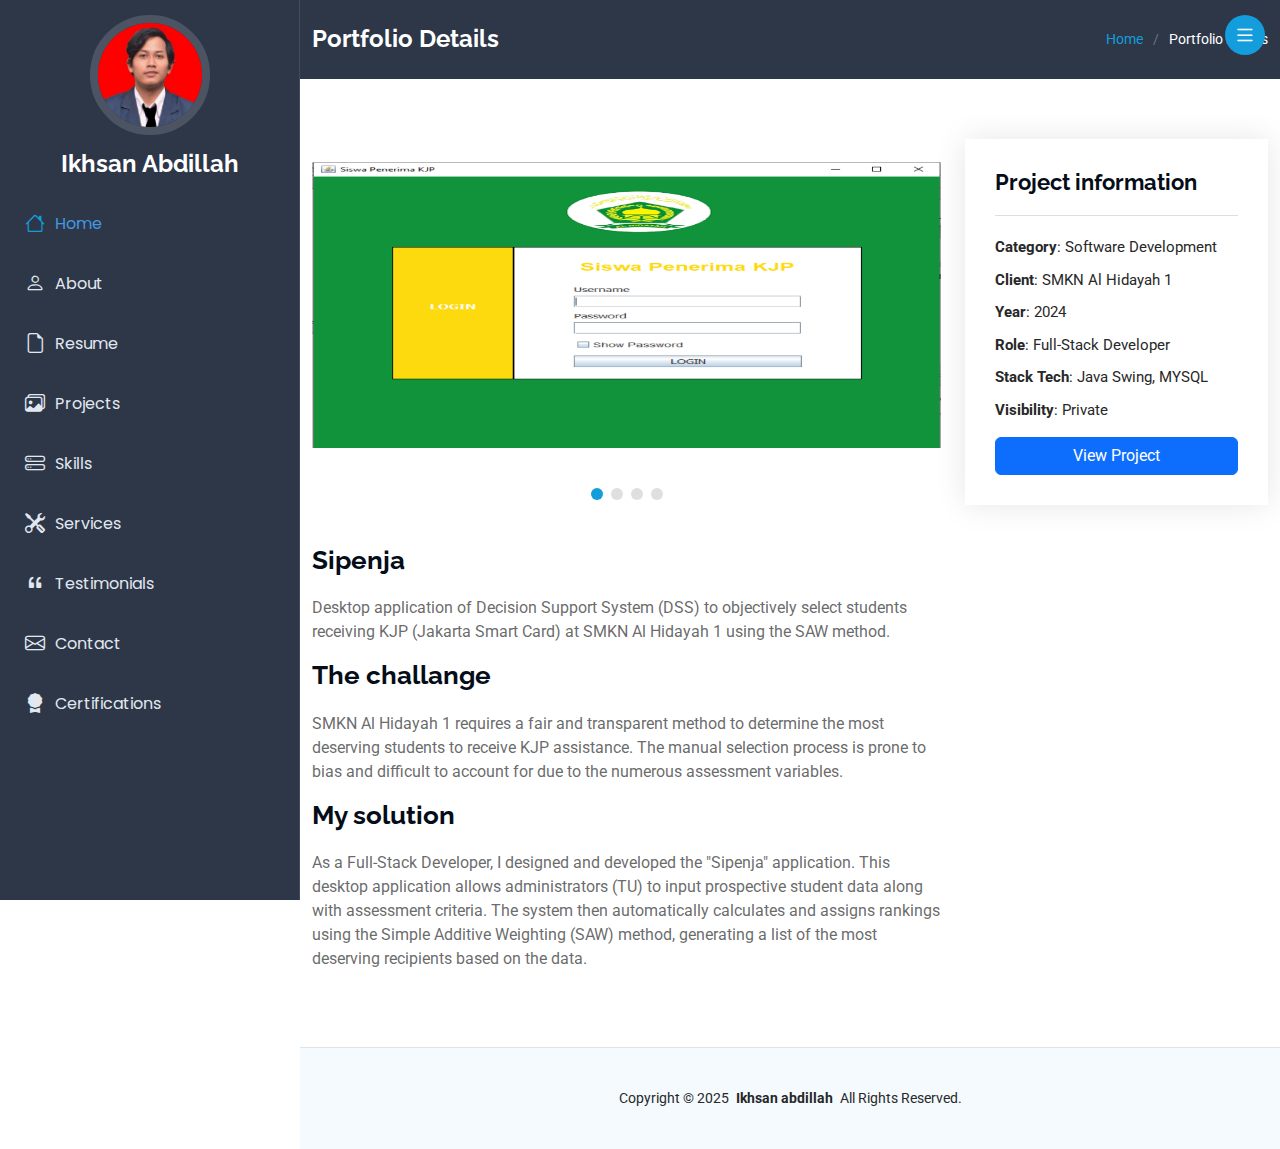
<file: sipenja-details.html>
<!DOCTYPE html>
<html lang="en">

<head>
  <meta charset="utf-8">
  <meta content="width=device-width, initial-scale=1.0" name="viewport">
  <title>Portfolio Details - Software & Web Developer</title>
  <meta content="" name="description">
  <meta content="" name="keywords">

  <!-- Favicons -->
  <link href="assets/img/favicon.png" rel="icon">
  <link href="assets/img/apple-touch-icon.png" rel="apple-touch-icon">

  <!-- Fonts -->
  <link href="https://fonts.googleapis.com" rel="preconnect">
  <link href="https://fonts.gstatic.com" rel="preconnect" crossorigin>
  <link href="https://fonts.googleapis.com/css2?family=Roboto:ital,wght@0,100;0,300;0,400;0,500;0,700;0,900;1,100;1,300;1,400;1,500;1,700;1,900&family=Poppins:ital,wght@0,100;0,200;0,300;0,400;0,500;0,600;0,700;0,800;0,900;1,100;1,200;1,300;1,400;1,500;1,600;1,700;1,800;1,900&family=Raleway:ital,wght@0,100;0,200;0,300;0,400;0,500;0,600;0,700;0,800;0,900;1,100;1,200;1,300;1,400;1,500;1,600;1,700;1,800;1,900&display=swap" rel="stylesheet">

  <!-- Vendor CSS Files -->
  <link href="assets/vendor/bootstrap/css/bootstrap.min.css" rel="stylesheet">
  <link href="assets/vendor/bootstrap-icons/bootstrap-icons.css" rel="stylesheet">
  <link href="assets/vendor/aos/aos.css" rel="stylesheet">
  <link href="assets/vendor/glightbox/css/glightbox.min.css" rel="stylesheet">
  <link href="assets/vendor/swiper/swiper-bundle.min.css" rel="stylesheet">

  <!-- Main CSS File -->
  <link href="assets/css/main.css" rel="stylesheet">

  <!-- =======================================================
  * Template Name: iPortfolio
  * Template URL: https://bootstrapmade.com/iportfolio-bootstrap-portfolio-websites-template/
  * Updated: Jun 29 2024 with Bootstrap v5.3.3
  * Author: BootstrapMade.com
  * License: https://bootstrapmade.com/license/
  ======================================================== -->
</head>

<body class="portfolio-details-page">

  <i class="header-toggle d-xl-none bi bi-list"></i>
  <header id="header" class="header dark-background d-flex flex-column">

    <div class="profile-img">
      <img src="assets/img/55969166.jpeg" alt="" class="img-fluid rounded-circle">
    </div>

    <a href="index.html" class="logo d-flex align-items-center justify-content-center">
      <!-- Uncomment the line below if you also wish to use an image logo -->
      <!-- <img src="assets/img/logo.png" alt=""> -->
      <h1 class="sitename">Ikhsan Abdillah</h1>
    </a>

    <nav id="navmenu" class="navmenu">
      <ul>
        <li><a href="#hero" class="active"><i class="bi bi-house navicon"></i>Home</a></li>
        <li><a href="#about"><i class="bi bi-person navicon"></i> About</a></li>
        <li><a href="#resume"><i class="bi bi-file-earmark navicon"></i> Resume</a></li>
        <li><a href="#projects"><i class="bi bi-images navicon"></i> Projects</a></li>
        <li><a href="#skills"><i class="bi bi-hdd-stack navicon"></i> Skills</a></li>
        <li><a href="#services"><i class="bi bi-tools navicon"></i> Services</a></li>
        <li><a href="#testimoni"><i class="bi bi-quote navicon"></i> Testimonials</a></li>
        <li><a href="#contact"><i class="bi bi-envelope navicon"></i> Contact</a></li>
        <li><a href="https://drive.google.com/drive/u/0/folders/1d4-OIqHHMG0sltR76AMPLfRzUO3Et0Bq" target="_blank"><i class="bi bi-award-fill navicon"></i> Certifications</a></li>
      </ul>
    </nav>

  </header>

  <main class="main">

    <!-- Page Title -->
    <div class="page-title dark-background">
      <div class="container d-lg-flex justify-content-between align-items-center">
        <h1 class="mb-2 mb-lg-0">Portfolio Details</h1>
        <nav class="breadcrumbs">
          <ol>
            <li><a href="index.html">Home</a></li>
            <li class="current">Portfolio Details</li>
          </ol>
        </nav>
      </div>
    </div><!-- End Page Title -->

    <!-- Portfolio Details Section -->
    <section id="portfolio-details" class="portfolio-details section">

      <div class="container" data-aos="fade-up" data-aos-delay="100">

        <div class="row gy-4">

          <div class="col-lg-8">
            <div class="portfolio-details-slider swiper init-swiper">

              <script type="application/json" class="swiper-config">
                {
                  "loop": true,
                  "speed": 600,
                  "autoplay": {
                    "delay": 5000
                  },
                  "slidesPerView": "auto",
                  "pagination": {
                    "el": ".swiper-pagination",
                    "type": "bullets",
                    "clickable": true
                  }
                }
              </script>

              <div class="swiper-wrapper align-items-center">

                <div class="swiper-slide">
                  <img src="assets/img/portfolio/sipenja/sipenja-1.png" alt="">
                </div>

                <div class="swiper-slide">
                  <img src="assets/img/portfolio/sipenja/sipenja-2.png" alt="">
                </div>

                <div class="swiper-slide">
                  <img src="assets/img/portfolio/sipenja/sipenja-3.png" alt="">
                </div>

                <div class="swiper-slide">
                  <img src="assets/img/portfolio/sipenja/sipenja-4.png" alt="">
                </div>

              </div>
              <div class="swiper-pagination"></div>
            </div>
            <div class="portfolio-description" data-aos="fade-up" data-aos-delay="300">
              <h2>Sipenja</h2>
              <p>
                Desktop application of Decision Support System (DSS) to objectively select students receiving KJP (Jakarta Smart Card) at SMKN Al Hidayah 1 using the SAW method.
              </p>
              <h2>The challange</h2>
              <p>
                SMKN Al Hidayah 1 requires a fair and transparent method to determine the most deserving students to receive KJP assistance. The manual selection process is prone to bias and difficult to account for due to the numerous assessment variables.
              </p>
              <h2>My solution</h2>
              <p>
                As a Full-Stack Developer, I designed and developed the "Sipenja" application. This desktop application allows administrators (TU) to input prospective student data along with assessment criteria. The system then automatically calculates and assigns rankings using the Simple Additive Weighting (SAW) method, generating a list of the most deserving recipients based on the data.
              </p>
            </div>
          </div>

          <div class="col-lg-4">
            <div class="portfolio-info" data-aos="fade-up" data-aos-delay="200">
              <h3>Project information</h3>
              <ul>
                <li><strong>Category</strong>: Software Development</li>
                <li><strong>Client</strong>: SMKN Al Hidayah 1</li>
                <li><strong>Year</strong>: 2024</li>
                <li><strong>Role</strong>: Full-Stack Developer</li>
                <li><strong>Stack Tech</strong>: Java Swing, MYSQL</li>
                <li><strong>Visibility</strong>: Private</li>
              </ul>
              <a href="#" class="btn btn-primary d-block">View Project</a>
            </div>
            
          </div>

        </div>

      </div>

    </section><!-- /Portfolio Details Section -->

  </main>

  <footer id="footer" class="footer position-relative light-background">

    <div class="container">
      <div class="copyright text-center ">
        <p><span>Copyright</span> © 2025 <strong class="px-1 sitename">Ikhsan abdillah</strong> <span>All Rights Reserved.</span></p>
      </div>
    </div>

  </footer>

  <!-- Scroll Top -->
  <a href="#" id="scroll-top" class="scroll-top d-flex align-items-center justify-content-center"><i class="bi bi-arrow-up-short"></i></a>

  <!-- Preloader -->
  <div id="preloader"></div>

  <!-- Vendor JS Files -->
  <script src="assets/vendor/bootstrap/js/bootstrap.bundle.min.js"></script>
  <script src="assets/vendor/php-email-form/validate.js"></script>
  <script src="assets/vendor/aos/aos.js"></script>
  <script src="assets/vendor/typed.js/typed.umd.js"></script>
  <script src="assets/vendor/purecounter/purecounter_vanilla.js"></script>
  <script src="assets/vendor/waypoints/noframework.waypoints.js"></script>
  <script src="assets/vendor/glightbox/js/glightbox.min.js"></script>
  <script src="assets/vendor/imagesloaded/imagesloaded.pkgd.min.js"></script>
  <script src="assets/vendor/isotope-layout/isotope.pkgd.min.js"></script>
  <script src="assets/vendor/swiper/swiper-bundle.min.js"></script>

  <!-- Main JS File -->
  <script src="assets/js/main.js"></script>

</body>

</html>
</file>
<file: assets/css/main.css>
/**
* Template Name: iPortfolio
* Template URL: https://bootstrapmade.com/iportfolio-bootstrap-portfolio-websites-template/
* Updated: Jun 29 2024 with Bootstrap v5.3.3
* Author: BootstrapMade.com
* License: https://bootstrapmade.com/license/
*/

/*--------------------------------------------------------------
# Font & Color Variables
# Help: https://bootstrapmade.com/color-system/
--------------------------------------------------------------*/
/* Fonts */
:root {
  --default-font: "Roboto",  system-ui, -apple-system, "Segoe UI", Roboto, "Helvetica Neue", Arial, "Noto Sans", "Liberation Sans", sans-serif, "Apple Color Emoji", "Segoe UI Emoji", "Segoe UI Symbol", "Noto Color Emoji";
  --heading-font: "Raleway",  sans-serif;
  --nav-font: "Poppins",  sans-serif;
}

/* Global Colors - The following color variables are used throughout the website. Updating them here will change the color scheme of the entire website */
:root { 
  --background-color: #ffffff; /* Background color for the entire website, including individual sections */
  --default-color: #272829; /* Default color used for the majority of the text content across the entire website */
  --heading-color: #050d18; /* Color for headings, subheadings and title throughout the website */
  --accent-color: #149ddd; /* Accent color that represents your brand on the website. It's used for buttons, links, and other elements that need to stand out */
  --surface-color: #ffffff; /* The surface color is used as a background of boxed elements within sections, such as cards, icon boxes, or other elements that require a visual separation from the global background. */
  --contrast-color: #ffffff; /* Contrast color for text, ensuring readability against backgrounds of accent, heading, or default colors. */
}

/* Nav Menu Colors - The following color variables are used specifically for the navigation menu. They are separate from the global colors to allow for more customization options */
:root {
  --nav-color: #E2E8F0;  /* The default color of the main navmenu links */
  --nav-hover-color: #4299E1; /* Applied to main navmenu links when they are hovered over or active */
  --nav-mobile-background-color: #040b14; /* Used as the background color for mobile navigation menu */
  --nav-dropdown-background-color: #040b14; /* Used as the background color for dropdown items that appear when hovering over primary navigation items */
  --nav-dropdown-color: #a8a9b4; /* Used for navigation links of the dropdown items in the navigation menu. */
  --nav-dropdown-hover-color: #ffffff; /* Similar to --nav-hover-color, this color is applied to dropdown navigation links when they are hovered over. */
}

/* Color Presets - These classes override global colors when applied to any section or element, providing reuse of the sam color scheme. */

.light-background {
  --background-color: #f4fafd;
  --surface-color: #ffffff;
}

.dark-background {
  --background-color: #2D3748;
  --default-color: #ffffff;
  --heading-color: #ffffff;
  --surface-color: #151f2b;
  --contrast-color: #ffffff;
}

/* Smooth scroll */
:root {
  scroll-behavior: smooth;
}

/*--------------------------------------------------------------
# General Styling & Shared Classes
--------------------------------------------------------------*/
body {
  color: var(--default-color);
  background-color: var(--background-color);
  font-family: var(--default-font);
}

a {
  color: var(--accent-color);
  text-decoration: none;
  transition: 0.3s;
}

a:hover {
  color: color-mix(in srgb, var(--accent-color), transparent 25%);
  text-decoration: none;
}

h1,
h2,
h3,
h4,
h5,
h6 {
  color: var(--heading-color);
  font-family: var(--heading-font);
}

/* PHP Email Form Messages
------------------------------*/
.php-email-form .error-message {
  display: none;
  background: #df1529;
  color: #ffffff;
  text-align: left;
  padding: 15px;
  margin-bottom: 24px;
  font-weight: 600;
}

.php-email-form .sent-message {
  display: none;
  color: #ffffff;
  background: #059652;
  text-align: center;
  padding: 15px;
  margin-bottom: 24px;
  font-weight: 600;
}

.php-email-form .loading {
  display: none;
  background: var(--surface-color);
  text-align: center;
  padding: 15px;
  margin-bottom: 24px;
}

.php-email-form .loading:before {
  content: "";
  display: inline-block;
  border-radius: 50%;
  width: 24px;
  height: 24px;
  margin: 0 10px -6px 0;
  border: 3px solid var(--accent-color);
  border-top-color: var(--surface-color);
  animation: php-email-form-loading 1s linear infinite;
}

@keyframes php-email-form-loading {
  0% {
    transform: rotate(0deg);
  }

  100% {
    transform: rotate(360deg);
  }
}

/*--------------------------------------------------------------
# Global Header
--------------------------------------------------------------*/
.header {
  color: var(--default-color);
  background-color: var(--background-color);
  position: fixed;
  top: 0;
  left: 0;
  bottom: 0;
  padding: 0 15px;
  width: 300px;
  transition: all ease-in-out 0.3s;
  overflow-y: auto;
  z-index: 997;
  border-right: 1px solid color-mix(in srgb, var(--default-color), transparent 90%);
}

.testimonials .testimonial-item .testimonial-img {
  border-radius: 50%;
  border: 4px solid var(--background-color);
  margin: 0 auto;
}

.header .profile-img img {
  margin: 15px auto;
  display: block;
  width: 120px;
  border: 8px solid color-mix(in srgb, var(--default-color), transparent 85%);
}

.header .logo {
  line-height: 1;
  margin-bottom: 15px;
}

.header .logo img {
  max-height: 32px;
  margin-right: 8px;
}

.header .logo h1 {
  font-size: 24px;
  margin: 0;
  font-weight: 700;
  color: var(--heading-color);
}

.header .social-links {
  margin: 0 0 20px 0;
}

.header .social-links a {
  font-size: 16px;
  display: inline-flex;
  align-items: center;
  justify-content: center;
  background: color-mix(in srgb, var(--default-color), transparent 90%);
  color: var(--default-color);
  margin: 0 2px;
  border-radius: 50%;
  text-align: center;
  width: 40px;
  height: 40px;
  transition: 0.3s;
}

.header .social-links a:hover {
  color: var(--contrast-color);
  background: var(--accent-color);
}

@media (min-width: 1200px) {

  .header~main,
  .header~#footer {
    margin-left: 300px;
  }
}

@media (max-width: 1199px) {
  .header {
    left: -100%;
  }
}

.header.header-show {
  left: 0;
}

/* .header-toggle {
  color: var(--contrast-color);
  background-color: var(--accent-color);
  font-size: 22px;
  display: flex;
  align-items: center;
  justify-content: center;
  width: 40px;
  height: 40px;
  border-radius: 50%;
  cursor: pointer;
  position: fixed;
  top: 15px;
  right: 15px;
  z-index: 9999;
  transition: background-color 0.3s;
} */
.header-toggle {
  color: var(--contrast-color) !important; /* Paksa warna putih dulu untuk tes */
  background-color: var(--accent-color) !important; /* Paksa warna biru/aksen */
  align-items: center;
  justify-content: center;
  width: 40px;
  height: 40px;
  border-radius: 50%;
  cursor: pointer;
  position: fixed !important;
  top: 15px;
  right: 15px;
  z-index: 99999; /* Naikin satu digit biar aman */
  display: flex !important;
  font-size: 22px;
  -webkit-transform: translateZ(0); /* Memaksa Safari bikin layer baru */
  transform: translateZ(0);
}

.header-toggle:hover {
  color: var(--contrast-color);
  background-color: color-mix(in srgb, var(--accent-color) 90%, white 15%);
}

/*--------------------------------------------------------------
# Navigation Menu
--------------------------------------------------------------*/
.mobile-nav-toggle {
  display: none;
}

.navmenu {
  padding: 0;
  z-index: 9997;
}

.navmenu ul {
  list-style: none;
  padding: 0 0 20px 0;
  margin: 0;
}

.navmenu a,
.navmenu a:focus {
  color: var(--nav-color);
  padding: 15px 10px;
  font-family: var(--nav-font);
  font-size: 16px;
  font-weight: 400;
  display: flex;
  align-items: center;
  white-space: nowrap;
  transition: 0.3s;
  width: 100%;
}

.navmenu a .navicon,
.navmenu a:focus .navicon {
  font-size: 20px;
  margin-right: 10px;
}

.navmenu a .toggle-dropdown,
.navmenu a:focus .toggle-dropdown {
  font-size: 12px;
  line-height: 0;
  margin-left: auto;
  width: 30px;
  height: 30px;
  display: flex;
  align-items: center;
  justify-content: center;
  border-radius: 50%;
  transition: 0.3s;
  flex-shrink: 0;
  background-color: color-mix(in srgb, var(--accent-color), transparent 90%);
}

.navmenu a .toggle-dropdown:hover,
.navmenu a:focus .toggle-dropdown:hover {
  background-color: var(--accent-color);
  color: var(--contrast-color);
}

.navmenu a:hover,
.navmenu .active,
.navmenu .active:focus {
  color: var(--nav-hover-color);
}

.navmenu a:hover .navicon,
.navmenu .active .navicon,
.navmenu .active:focus .navicon {
  color: var(--accent-color);
}

.navmenu .active .toggle-dropdown,
.navmenu .active:focus .toggle-dropdown {
  background-color: var(--accent-color);
  color: var(--contrast-color);
  transform: rotate(180deg);
}

.navmenu .dropdown {
  display: block;
}

.navmenu .dropdown a,
.navmenu .dropdown a:focus {
  color: --nav-dropdown-color;
}

.navmenu .dropdown a:hover,
.navmenu .dropdown .active,
.navmenu .dropdown .active:focus {
  color: var(--nav-dropdown-hover-color);
}

.navmenu .dropdown ul {
  position: static;
  display: none;
  z-index: 99;
  padding: 5px 10px;
  margin: 5px 10px;
  background-color: var(--nav-dropdown-background-color);
  border: 1px solid color-mix(in srgb, var(--default-color), transparent 90%);
  box-shadow: none;
  transition: all 0.5s ease-in-out;
}

.navmenu .dropdown ul ul {
  background-color: rgba(33, 37, 41, 0.1);
}

.navmenu .dropdown>.dropdown-active {
  display: block;
  background-color: rgba(33, 37, 41, 0.03);
}

/*--------------------------------------------------------------
# Global Footer
--------------------------------------------------------------*/
.footer {
  color: var(--default-color);
  background-color: var(--background-color);
  font-size: 14px;
  padding: 40px 0;
  position: relative;
  border-top: 1px solid color-mix(in srgb, var(--default-color), transparent 90%);
}

.footer .copyright p {
  margin-bottom: 0;
}

.footer .credits {
  margin-top: 4px;
  font-size: 13px;
  text-align: center;
}

/*--------------------------------------------------------------
# Preloader
--------------------------------------------------------------*/
#preloader {
  position: fixed;
  inset: 0;
  z-index: 999999;
  overflow: hidden;
  background: var(--background-color);
  transition: all 0.6s ease-out;
}

#preloader:before {
  content: "";
  position: fixed;
  top: calc(50% - 30px);
  left: calc(50% - 30px);
  border: 6px solid #ffffff;
  border-color: var(--accent-color) transparent var(--accent-color) transparent;
  border-radius: 50%;
  width: 60px;
  height: 60px;
  animation: animate-preloader 1.5s linear infinite;
}

@keyframes animate-preloader {
  0% {
    transform: rotate(0deg);
  }

  100% {
    transform: rotate(360deg);
  }
}

/*--------------------------------------------------------------
# Scroll Top Button
--------------------------------------------------------------*/
.scroll-top {
  position: fixed;
  visibility: hidden;
  opacity: 0;
  right: 15px;
  bottom: -15px;
  z-index: 99999;
  background-color: var(--accent-color);
  width: 44px;
  height: 44px;
  border-radius: 50px;
  transition: all 0.4s;
}

.scroll-top i {
  font-size: 24px;
  color: var(--contrast-color);
  line-height: 0;
}

.scroll-top:hover {
  background-color: color-mix(in srgb, var(--accent-color), transparent 20%);
  color: var(--contrast-color);
}

.scroll-top.active {
  visibility: visible;
  opacity: 1;
  bottom: 15px;
}

/*--------------------------------------------------------------
# Disable aos animation delay on mobile devices
--------------------------------------------------------------*/
@media screen and (max-width: 768px) {
  [data-aos-delay] {
    transition-delay: 0 !important;
  }
}

/*--------------------------------------------------------------
# Global Page Titles & Breadcrumbs
--------------------------------------------------------------*/
.page-title {
  color: var(--default-color);
  background-color: var(--background-color);
  padding: 25px 0;
  position: relative;
}

.page-title h1 {
  font-size: 24px;
  font-weight: 700;
}

.page-title .breadcrumbs ol {
  display: flex;
  flex-wrap: wrap;
  list-style: none;
  padding: 0;
  margin: 0;
  font-size: 14px;
  font-weight: 400;
}

.page-title .breadcrumbs ol li+li {
  padding-left: 10px;
}

.page-title .breadcrumbs ol li+li::before {
  content: "/";
  display: inline-block;
  padding-right: 10px;
  color: color-mix(in srgb, var(--default-color), transparent 70%);
}

/*--------------------------------------------------------------
# Global Sections
--------------------------------------------------------------*/
section,
.section {
  color: var(--default-color);
  background-color: var(--background-color);
  padding: 60px 0;
  overflow: clip;
}

/*--------------------------------------------------------------
# Global Section Titles
--------------------------------------------------------------*/
.section-title {
  padding-bottom: 30px;
  position: relative;
}

.section-title h2 {
  font-size: 32px;
  font-weight: 700;
  margin-bottom: 20px;
  padding-bottom: 20px;
  position: relative;
}

.section-title h2:after {
  content: "";
  position: absolute;
  display: block;
  width: 50px;
  height: 3px;
  background: var(--accent-color);
  left: 0;
  bottom: 0;
}

.section-title p {
  margin-bottom: 0;
}

/*--------------------------------------------------------------
# Hero Section
--------------------------------------------------------------*/
.hero {
  width: 100%;
  min-height: 100vh;
  position: relative;
  padding: 80px 0;
  display: flex;
  align-items: center;
  justify-content: center;
}

.hero img {
  position: absolute;
  inset: 0;
  display: block;
  width: 100%;
  height: 100%;
  object-fit: cover;
  z-index: 1;
}

.hero:before {
  content: "";
  background: color-mix(in srgb, var(--background-color), transparent 70%);
  position: absolute;
  inset: 0;
  z-index: 2;
}

.hero .container {
  position: relative;
  z-index: 3;
}

.hero h2 {
  margin: 0;
  font-size: 64px;
  font-weight: 700;
}

.hero p {
  margin: 5px 0 0 0;
  font-size: 26px;
}

.hero p span {
  letter-spacing: 1px;
  border-bottom: 2px solid var(--accent-color);
}

.hero .social-links {
  margin-top: 25px;
}

.hero .social-links a {
  font-size: 24px;
  display: inline-block;
  color: color-mix(in srgb, var(--default-color), transparent 50%);
  line-height: 1;
  margin-right: 20px;
  transition: 0.3s;
}

.hero .social-links a:hover {
  color: var(--accent-color);
}

@media (max-width: 768px) {
  .hero h2 {
    font-size: 32px;
  }

  .hero p {
    font-size: 20px;
  }
}

/*--------------------------------------------------------------
# About Section
--------------------------------------------------------------*/
.about .content h2 {
  font-weight: 700;
  font-size: 24px;
}

.about .content ul {
  list-style: none;
  padding: 0;
}

.about .content ul li {
  margin-bottom: 20px;
  display: flex;
  align-items: center;
}

.about .content ul strong {
  margin-right: 10px;
}

.about .content ul i {
  font-size: 16px;
  margin-right: 5px;
  color: var(--accent-color);
  line-height: 0;
}

/*--------------------------------------------------------------
# Stats Section
--------------------------------------------------------------*/
.stats .stats-item {
  padding: 30px;
  width: 100%;
}

.stats .stats-item i {
  color: var(--accent-color);
  display: block;
  font-size: 44px;
  float: left;
  line-height: 0;
}

.stats .stats-item .purecounter {
  color: var(--heading-color);
  font-size: 48px;
  line-height: 40px;
  display: block;
  font-weight: 700;
  margin-left: 60px;
}

.stats .stats-item p {
  color: color-mix(in srgb, var(--default-color), transparent 40%);
  padding: 15px 0 0 0;
  margin: 0 0 0 60px;
  font-family: var(--heading-font);
  font-size: 14px;
}

/*--------------------------------------------------------------
# Skills Section
--------------------------------------------------------------*/
.skills .progress {
  height: 60px;
  display: block;
  background: none;
  border-radius: 0;
}

.skills .progress .skill {
  color: var(--heading-color);
  padding: 0;
  margin: 0 0 6px 0;
  text-transform: uppercase;
  display: block;
  font-weight: 600;
  font-family: var(--heading-font);
}

.skills .progress .skill .val {
  float: right;
  font-style: normal;
}

.skills .progress-bar-wrap {
  background: color-mix(in srgb, var(--default-color), transparent 90%);
  height: 10px;
}

.skills .progress-bar {
  width: 1px;
  height: 10px;
  transition: 0.9s;
  background-color: var(--accent-color);
}

/*--------------------------------------------------------------
# Resume Section
--------------------------------------------------------------*/
.resume .resume-title {
  color: var(--heading-color);
  font-size: 26px;
  font-weight: 700;
  margin-bottom: 20px;
}

.resume .resume-item {
  padding: 0 0 20px 20px;
  margin-top: -2px;
  border-left: 2px solid var(--accent-color);
  position: relative;
}

.resume .resume-item h4 {
  line-height: 18px;
  font-size: 18px;
  font-weight: 600;
  text-transform: uppercase;
  color: color-mix(in srgb, var(--default-color), transparent 20%);
  margin-bottom: 10px;
}

.resume .resume-item h5 {
  font-size: 16px;
  padding: 5px 15px;
  display: inline-block;
  font-weight: 600;
  margin-bottom: 10px;
}

.resume .resume-item ul {
  padding-left: 20px;
}

.resume .resume-item ul li {
  padding-bottom: 10px;
}

.resume .resume-item:last-child {
  padding-bottom: 0;
}

.resume .resume-item::before {
  content: "";
  position: absolute;
  width: 16px;
  height: 16px;
  border-radius: 50px;
  left: -9px;
  top: 0;
  background: var(--background-color);
  border: 2px solid var(--accent-color);
}

/*--------------------------------------------------------------
# Portfolio Section
--------------------------------------------------------------*/
.portfolio .portfolio-filters {
  padding: 0;
  margin: 0 auto 10px auto;
  list-style: none;
  text-align: center;
}

.portfolio .portfolio-filters li {
  cursor: pointer;
  display: inline-block;
  padding: 0;
  font-size: 14px;
  font-weight: 400;
  margin: 0 10px;
  line-height: 1;
  text-transform: uppercase;
  margin-bottom: 10px;
  transition: all 0.3s ease-in-out;
}

.portfolio .portfolio-filters li:hover,
.portfolio .portfolio-filters li.filter-active {
  color: var(--accent-color);
}

.portfolio .portfolio-filters li:first-child {
  margin-left: 0;
}

.portfolio .portfolio-filters li:last-child {
  margin-right: 0;
}

@media (max-width: 575px) {
  .portfolio .portfolio-filters li {
    font-size: 14px;
    margin: 0 5px;
  }
}

.portfolio .portfolio-content {
  position: relative;
  overflow: hidden;
}

.portfolio .portfolio-content img {
  transition: 0.3s;
}

.portfolio .portfolio-content .portfolio-info {
  opacity: 0;
  position: absolute;
  inset: 0;
  z-index: 3;
  transition: all ease-in-out 0.3s;
  background: rgba(0, 0, 0, 0.6);
  padding: 15px;
}

.portfolio .portfolio-content .portfolio-info h4 {
  font-size: 14px;
  padding: 5px 10px;
  font-weight: 400;
  color: #ffffff;
  display: inline-block;
  background-color: var(--accent-color);
}

.portfolio .portfolio-content .portfolio-info p {
  position: absolute;
  bottom: 10px;
  text-align: center;
  display: inline-block;
  left: 0;
  right: 0;
  font-size: 16px;
  font-weight: 600;
  color: rgba(255, 255, 255, 0.8);
}

.portfolio .portfolio-content .portfolio-info .preview-link,
.portfolio .portfolio-content .portfolio-info .details-link {
  position: absolute;
  left: calc(50% - 40px);
  font-size: 26px;
  top: calc(50% - 14px);
  color: #fff;
  transition: 0.3s;
  line-height: 1.2;
}

.portfolio .portfolio-content .portfolio-info .preview-link:hover,
.portfolio .portfolio-content .portfolio-info .details-link:hover {
  color: var(--accent-color);
}

.portfolio .portfolio-content .portfolio-info .details-link {
  left: 50%;
  font-size: 34px;
  line-height: 0;
}

.portfolio .portfolio-content:hover .portfolio-info {
  opacity: 1;
}

.portfolio .portfolio-content:hover img {
  transform: scale(1.1);
}

/*--------------------------------------------------------------
# Services Section
--------------------------------------------------------------*/
.icon-service {
  font-size: 2.5rem;  /* 3x ukuran font normal */
  color: #149ddd; /* Anda juga bisa atur warna di sini */
}

.services .service-item {
  position: relative;
}

.services .service-item .icon {
  background: var(--accent-color);
  display: flex;
  align-items: center;
  justify-content: center;
  width: 54px;
  height: 54px;
  border-radius: 50%;
  transition: 0.5s;
  border: 1px solid var(--accent-color);
  margin-right: 20px;
}

.services .service-item .icon i {
  color: var(--contrast-color);
  font-size: 24px;
  line-height: 0;
}

.services .service-item:hover .icon {
  background: var(--surface-color);
}

.services .service-item:hover .icon i {
  color: var(--accent-color);
}

.services .service-item .title {
  font-weight: 700;
  margin-bottom: 15px;
  font-size: 18px;
}

.services .service-item .title a {
  color: var(--heading-color);
}

.services .service-item .title a:hover {
  color: var(--accent-color);
}

.services .service-item .description {
  line-height: 24px;
  font-size: 14px;
}

/*--------------------------------------------------------------
# Testimonials Section
--------------------------------------------------------------*/
.testimonials .testimonials-carousel,
.testimonials .testimonials-slider {
  overflow: hidden;
}

.testimonials .testimonial-item {
  box-sizing: content-box;
  text-align: center;
  min-height: 320px;
}

.testimonials .testimonial-item .testimonial-img {
  width: 90px;
  border-radius: 50%;
  margin: 0 auto;
}

.testimonials .testimonial-item h3 {
  font-size: 18px;
  font-weight: bold;
  margin: 10px 0 5px 0;
}

.testimonials .testimonial-item h4 {
  font-size: 14px;
  color: color-mix(in srgb, var(--default-color), transparent 20%);
  margin: 0;
}

.testimonials .testimonial-item .quote-icon-left,
.testimonials .testimonial-item .quote-icon-right {
  color: color-mix(in srgb, var(--accent-color), transparent 40%);
  font-size: 26px;
  line-height: 0;
}

.testimonials .testimonial-item .quote-icon-left {
  display: inline-block;
  left: -5px;
  position: relative;
}

.testimonials .testimonial-item .quote-icon-right {
  display: inline-block;
  right: -5px;
  position: relative;
  top: 10px;
  transform: scale(-1, -1);
}

.testimonials .testimonial-item p {
  font-style: italic;
  margin: 0 15px 15px 15px;
  padding: 20px;
  background-color: var(--accent-color);
  position: relative;
  margin-bottom: 35px;
  border-radius: 6px;
  box-shadow: 0px 2px 15px rgba(0, 0, 0, 0.1);
}

.testimonials .testimonial-item p::after {
  content: "";
  width: 0;
  height: 0;
  border-top: 20px solid var(--accent-color);
  border-right: 20px solid transparent;
  border-left: 20px solid transparent;
  position: absolute;
  bottom: -20px;
  left: calc(50% - 20px);
}

.testimonials .swiper-wrapper {
  height: auto;
}

.testimonials .swiper-pagination {
  margin-top: 40px;
  position: relative;
}

.testimonials .swiper-pagination .swiper-pagination-bullet {
  width: 12px;
  height: 12px;
  background-color: var(--background-color);
  opacity: 1;
  border: 1px solid var(--accent-color);
}

.testimonials .swiper-pagination .swiper-pagination-bullet-active {
  background-color: var(--accent-color);
}

/*--------------------------------------------------------------
# Contact Section
--------------------------------------------------------------*/
.contact .info-wrap {
  background-color: var(--surface-color);
  box-shadow: 0px 0px 20px rgba(0, 0, 0, 0.1);
  padding: 30px;
}

@media (max-width: 575px) {
  .contact .info-wrap {
    padding: 20px;
  }
}

.contact .info-item {
  margin-bottom: 40px;
}

.contact .info-item i {
  font-size: 20px;
  color: var(--accent-color);
  background: color-mix(in srgb, var(--accent-color), transparent 92%);
  width: 44px;
  height: 44px;
  display: flex;
  justify-content: center;
  align-items: center;
  border-radius: 50px;
  transition: all 0.3s ease-in-out;
  margin-right: 15px;
}

.contact .info-item h3 {
  padding: 0;
  font-size: 18px;
  font-weight: 700;
  margin-bottom: 5px;
}

.contact .info-item p {
  padding: 0;
  margin-bottom: 0;
  font-size: 14px;
}

.contact .info-item:hover i {
  background: var(--accent-color);
  color: var(--contrast-color);
}

.contact .php-email-form {
  background-color: var(--surface-color);
  height: 100%;
  padding: 30px;
  box-shadow: 0px 0px 20px rgba(0, 0, 0, 0.1);
}

@media (max-width: 575px) {
  .contact .php-email-form {
    padding: 20px;
  }
}

.contact .php-email-form input[type=text],
.contact .php-email-form input[type=email],
.contact .php-email-form textarea {
  font-size: 14px;
  padding: 10px 15px;
  box-shadow: none;
  border-radius: 0;
  color: var(--default-color);
  background-color: var(--surface-color);
  border-color: color-mix(in srgb, var(--default-color), transparent 80%);
}

.contact .php-email-form input[type=text]:focus,
.contact .php-email-form input[type=email]:focus,
.contact .php-email-form textarea:focus {
  border-color: var(--accent-color);
}

.contact .php-email-form input[type=text]::placeholder,
.contact .php-email-form input[type=email]::placeholder,
.contact .php-email-form textarea::placeholder {
  color: color-mix(in srgb, var(--default-color), transparent 70%);
}

.contact .php-email-form button[type=submit] {
  color: var(--contrast-color);
  background: var(--accent-color);
  border: 0;
  padding: 10px 30px;
  transition: 0.4s;
  border-radius: 50px;
}

.contact .php-email-form button[type=submit]:hover {
  background: color-mix(in srgb, var(--accent-color), transparent 25%);
}

/*--------------------------------------------------------------
# Portfolio Details Section
--------------------------------------------------------------*/
.portfolio-details .portfolio-details-slider img {
  width: 100%;
  /* height: 500px; */
}

.portfolio-details .portfolio-details-slider .swiper-pagination {
  margin-top: 20px;
  position: relative;
}

.portfolio-details .portfolio-details-slider .swiper-pagination .swiper-pagination-bullet {
  width: 12px;
  height: 12px;
  background-color: color-mix(in srgb, var(--default-color), transparent 85%);
  opacity: 1;
}

.portfolio-details .portfolio-details-slider .swiper-pagination .swiper-pagination-bullet-active {
  background-color: var(--accent-color);
}

.portfolio-details .portfolio-info {
  padding: 30px;
  box-shadow: 0px 0 30px rgba(0, 0, 0, 0.1);
}

.portfolio-details .portfolio-info h3 {
  font-size: 22px;
  font-weight: 700;
  margin-bottom: 20px;
  padding-bottom: 20px;
  border-bottom: 1px solid color-mix(in srgb, var(--default-color), transparent 85%);
}

.portfolio-details .portfolio-info ul {
  list-style: none;
  padding: 0;
  font-size: 15px;
}

.portfolio-details .portfolio-info ul li+li {
  margin-top: 10px;
}

.portfolio-details .portfolio-description {
  padding-top: 30px;
}

.portfolio-details .portfolio-description h2 {
  font-size: 26px;
  font-weight: 700;
  margin-bottom: 20px;
}

.portfolio-details .portfolio-description p {
  padding: 0;
  color: color-mix(in srgb, var(--default-color), transparent 30%);
}

/*--------------------------------------------------------------
# Service Details Section
--------------------------------------------------------------*/
.service-details .services-list {
  padding: 10px 30px;
  border: 1px solid color-mix(in srgb, var(--default-color), transparent 90%);
  margin-bottom: 20px;
}

.service-details .services-list a {
  display: block;
  line-height: 1;
  padding: 8px 0 8px 15px;
  border-left: 3px solid color-mix(in srgb, var(--default-color), transparent 70%);
  margin: 20px 0;
  color: color-mix(in srgb, var(--default-color), transparent 20%);
  transition: 0.3s;
}

.service-details .services-list a.active {
  color: var(--heading-color);
  font-weight: 700;
  border-color: var(--accent-color);
}

.service-details .services-list a:hover {
  border-color: var(--accent-color);
}

.service-details .services-img {
  margin-bottom: 20px;
}

.service-details h3 {
  font-size: 26px;
  font-weight: 700;
}

.service-details h4 {
  font-size: 20px;
  font-weight: 700;
}

.service-details p {
  font-size: 15px;
}

.service-details ul {
  list-style: none;
  padding: 0;
  font-size: 15px;
}

.service-details ul li {
  padding: 5px 0;
  display: flex;
  align-items: center;
}

.service-details ul i {
  font-size: 20px;
  margin-right: 8px;
  color: var(--accent-color);
}

/*--------------------------------------------------------------
# Starter Section Section
--------------------------------------------------------------*/
.starter-section {
  /* Add your styles here */
}
</file>
